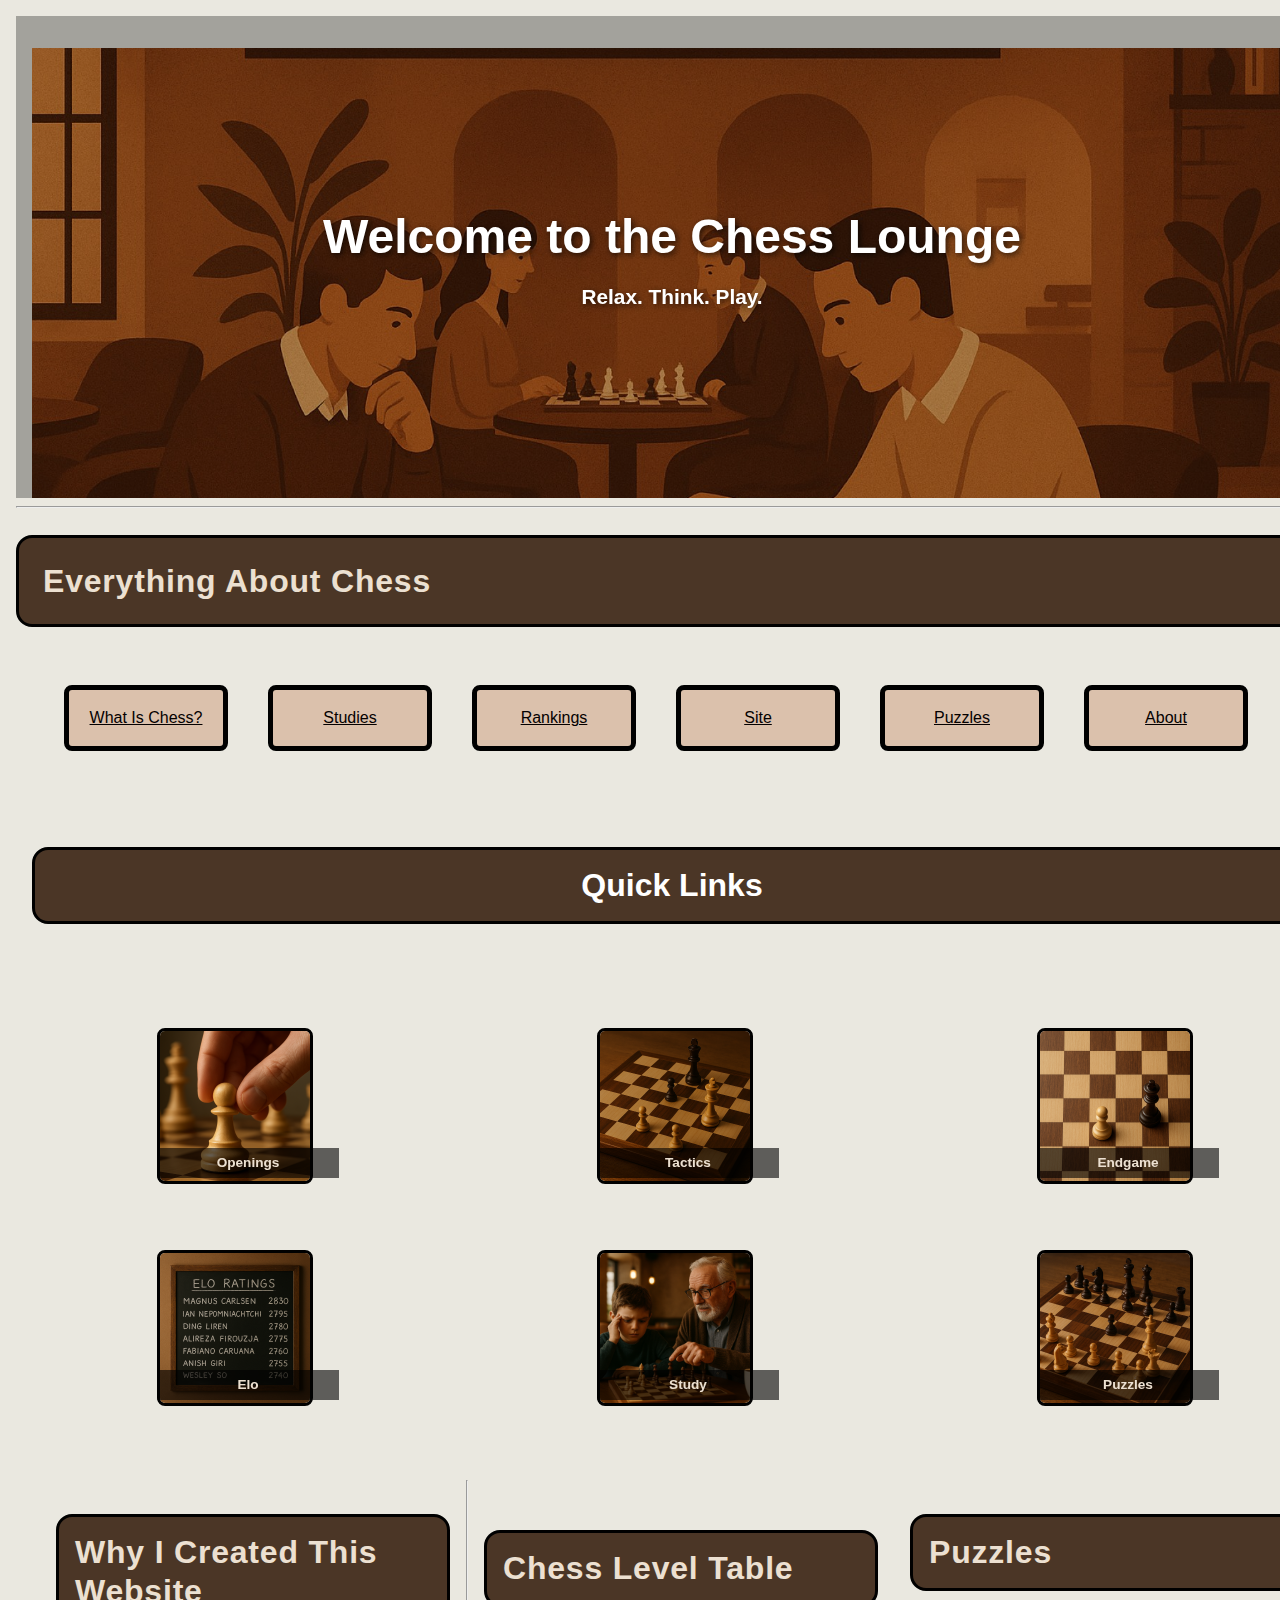
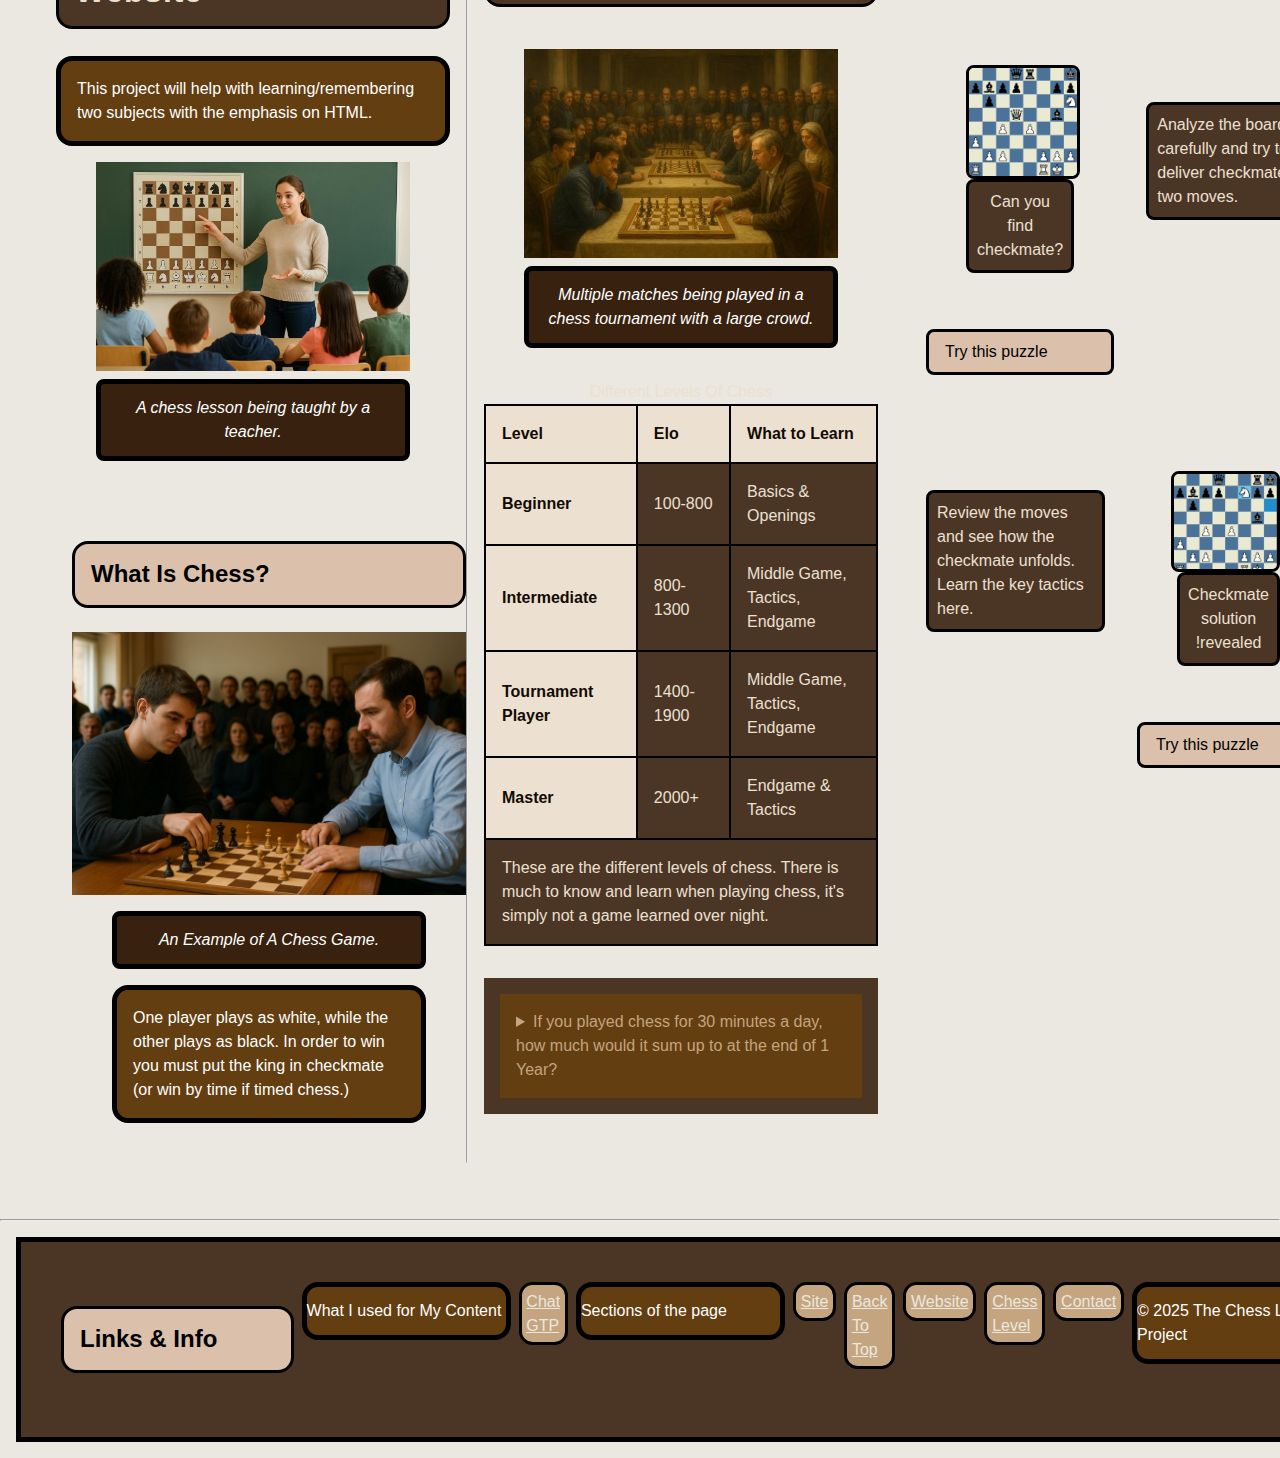
<file: final/index.html>
<!DOCTYPE html>
<html lang="en">
<head>
    <meta charset="UTF-8">
    <meta name="viewport" content="width=device-width, initial-scale=1.0">
    <meta name="description" content="The home page of the Chess Lounge.">
    <meta name="author" content="Sevein Nieves">
    <link rel="stylesheet" href="css/style.css">
    <title>The Chess Lounge</title>
    
</head>
<body>
    <header>
        <section class="hero">
            <img src="../final/img/hero_image.jpg" alt="Chess Lounge Hero Image" class="hero-image" loading="eager">
            <div class="hero-caption">
                <h1>Welcome to the Chess Lounge</h1>
                <p class="hero-subtitle">Relax. Think. Play.</p>
            </div>
        </section>
        
        
        
        <hr>
            <nav aria-label="Menu Navigation">
                <h2>Everything About Chess</h2> 
                    <ul>
                        <li><a href="what_is_chess.html">What Is Chess?</a></li>
                        <li><a href="studies.html">Studies</a></li>
                        <li><a href="rankings.html">Rankings</a></li>
                        <li><a href="site.html">Site</a></li>
                        <li><a href="puzzle.html">Puzzles</a></li>
                        <li><a href="about.html">About</a></li>
                    </ul>
                        <section id="info" class="image-buttons">
                            <h3>Quick Links</h3>
                            <a href="studies.html#study_sections" class="img-button">
                                <span class="img-text">Openings</span>
                                <img src="../final/img/single_pawn.png" alt="openings" width="150" height="150" loading="lazy">
                            </a>
                            <a href="studies.html#tactics" class="img-button">
                                <span class="img-text">Tactics</span>
                                <img src="../final/img/middle_game.png" alt="middle_game" width="150" height="150" loading="lazy">
                            </a>
                            <a href="studies.html#endgame" class="img-button">
                                <span class="img-text">Endgame</span>
                                <img src="../final/img/end_game.png" alt="end_game" width="150" height="150" loading="lazy">
                            </a> 
                            <a href="rankings.html" class="img-button">
                                <span class="img-text">Elo</span>
                                <img src="../final/img/elo_ratings.png" alt="elo_ratings" width="150" height="150" loading="lazy">
                            </a>
                            <a href="studies.html#learning_tips" class="img-button">
                                <span class="img-text">Study</span>
                                <img src="../final/img/learning_chess.png" alt="learning" width="150" height="150" loading="lazy">
                            </a>
                            <a href="studies.html/#" class="img-button">
                                <span class="img-text">Puzzles</span>
                                <img src="../final/img/chess_puzzle.png" alt="puzzles" width="150" height="150" loading="lazy">
                            </a>
                        </section>
                    
                    
            </nav>
    </header>
    <main>
        <article id="website_intro">
        <h2>Why I Created This Website</h2>
            <p>This project will help with learning/remembering two subjects with the emphasis on HTML.</p>
            <figure>
                <img src="../final/img/woman_teaching_chess.jpg" alt="Woman teaching class of chess." title="A Chess Lesson" width="800" height="550" loading="lazy">
                <figcaption><em>A chess lesson being taught by a teacher.</em></figcaption>
            </figure>
            <br>
            <section>
                <h3>What Is Chess?</h3>
                <img src="../final/img/twomen_playingchess.jpg" alt="Two Men in a Crowd Playing Intense Match" title="Intense Match" width="800" height="550" loading="lazy">
                <figure>
                    <figcaption><em>An Example of A Chess Game.</em></figcaption>
                    <p>
                        One player plays as white, while the other plays as black. In order to win you must put the king in checkmate (or win by time if timed chess.)
                    </p>
                </figure>
            </section>
        </article>
            <hr>
            <article id="chess_level">
                <h4>Chess Level Table</h4>
                <figure>
                    <img src="../final/img/chess_tournament.jpg" alt="Chess Tournament with Crowd" title="Chess Tournament" width="800" height="550" loading="lazy">
                    <figcaption><em>Multiple matches being played in a chess tournament with a large crowd.</em></figcaption>
                </figure>
            <table>
                <caption>Different Levels Of Chess</caption>
                <thead>
                    <tr>
                        <th>Level</th>
                        <th id="level" scope="col">Elo</th>
                        <th scope="col">What to Learn</th>
                    </tr>
                </thead>
                <tbody>
                    <tr>
                        <th scope="row">Beginner</th>
                        <td>100-800</td>
                        <td>Basics & Openings</td>
                    </tr>
                    <tr>
                        <th scope="row">Intermediate</th>
                        <td>800-1300</td>
                        <td>Middle Game, Tactics, Endgame</td>
                    </tr>
                    <tr>
                        <th scope="row">Tournament Player</th>
                        <td>1400-1900</td>
                        <td>Middle Game, Tactics, Endgame</td>
                    </tr>
                    <tr>
                        <th scope="row">Master</th>
                        <td>2000+</td>
                        <td>Endgame & Tactics</td>
                    </tr>
                </tbody>
                <tfoot>
                    <tr>
                        <td colspan="3">These are the different levels of chess. There is much to know and learn when playing chess, it's simply not a game learned over night.</td>
                    </tr>
                </tfoot>
            </table>
            <details>
                <summary>
                    If you played chess for 30 minutes a day, how much would it sum up to at the end of 1 Year?
                </summary>
                <p>It would sum up to <time datetime="PT10950M">10,950</time> minutes or <time datetime="PT182H">182</time> hours</p>
            </details>
        </article>
        <section id="puzzles">
            <h2>Puzzles</h2>
        
            <!-- Puzzle 1 -->
            <section class="puzzle">
                <figure>
                    <img src="../final/img/puzzle_one.png" alt="Chess puzzle: find checkmate in 2 moves">
                    <figcaption>Can you find checkmate?</figcaption>
                </figure>
                <p>Analyze the board carefully and try to deliver checkmate in two moves.</p>
                <a href="puzzle.html">Try this puzzle</a>
            </section>
        
            <!-- Puzzle 2 -->
            <section class="puzzle">
                <figure>
                    <img src="../final/img/puzzle_one_answer.png" alt="Chess puzzle solution: checkmate in 2 moves">
                    <figcaption>Checkmate solution revealed!</figcaption>
                </figure>
                <p>Review the moves and see how the checkmate unfolds. Learn the key tactics here.</p>
                <a href="puzzle.html">Try this puzzle</a>
            </section>
        </section>
          
    </main>
    <hr>
    <footer>
        <h3>Links & Info</h3>
        <p>What I used for My Content</p> 
        <a href="https://chatgpt.com" target="_blank">Chat GTP</a>
        <p>Sections of the page</p>
        <a href="site.html">Site</a>
        <a href="#">Back To Top</a>
        <a href="#website_intro">Website</a>
        <a href="#chess_level">Chess Level</a>
        <a href="contact.html">Contact</a>
        <p>© 2025 The Chess Lounge Project</p>
    </footer>
    
</body>
</html>
</file>
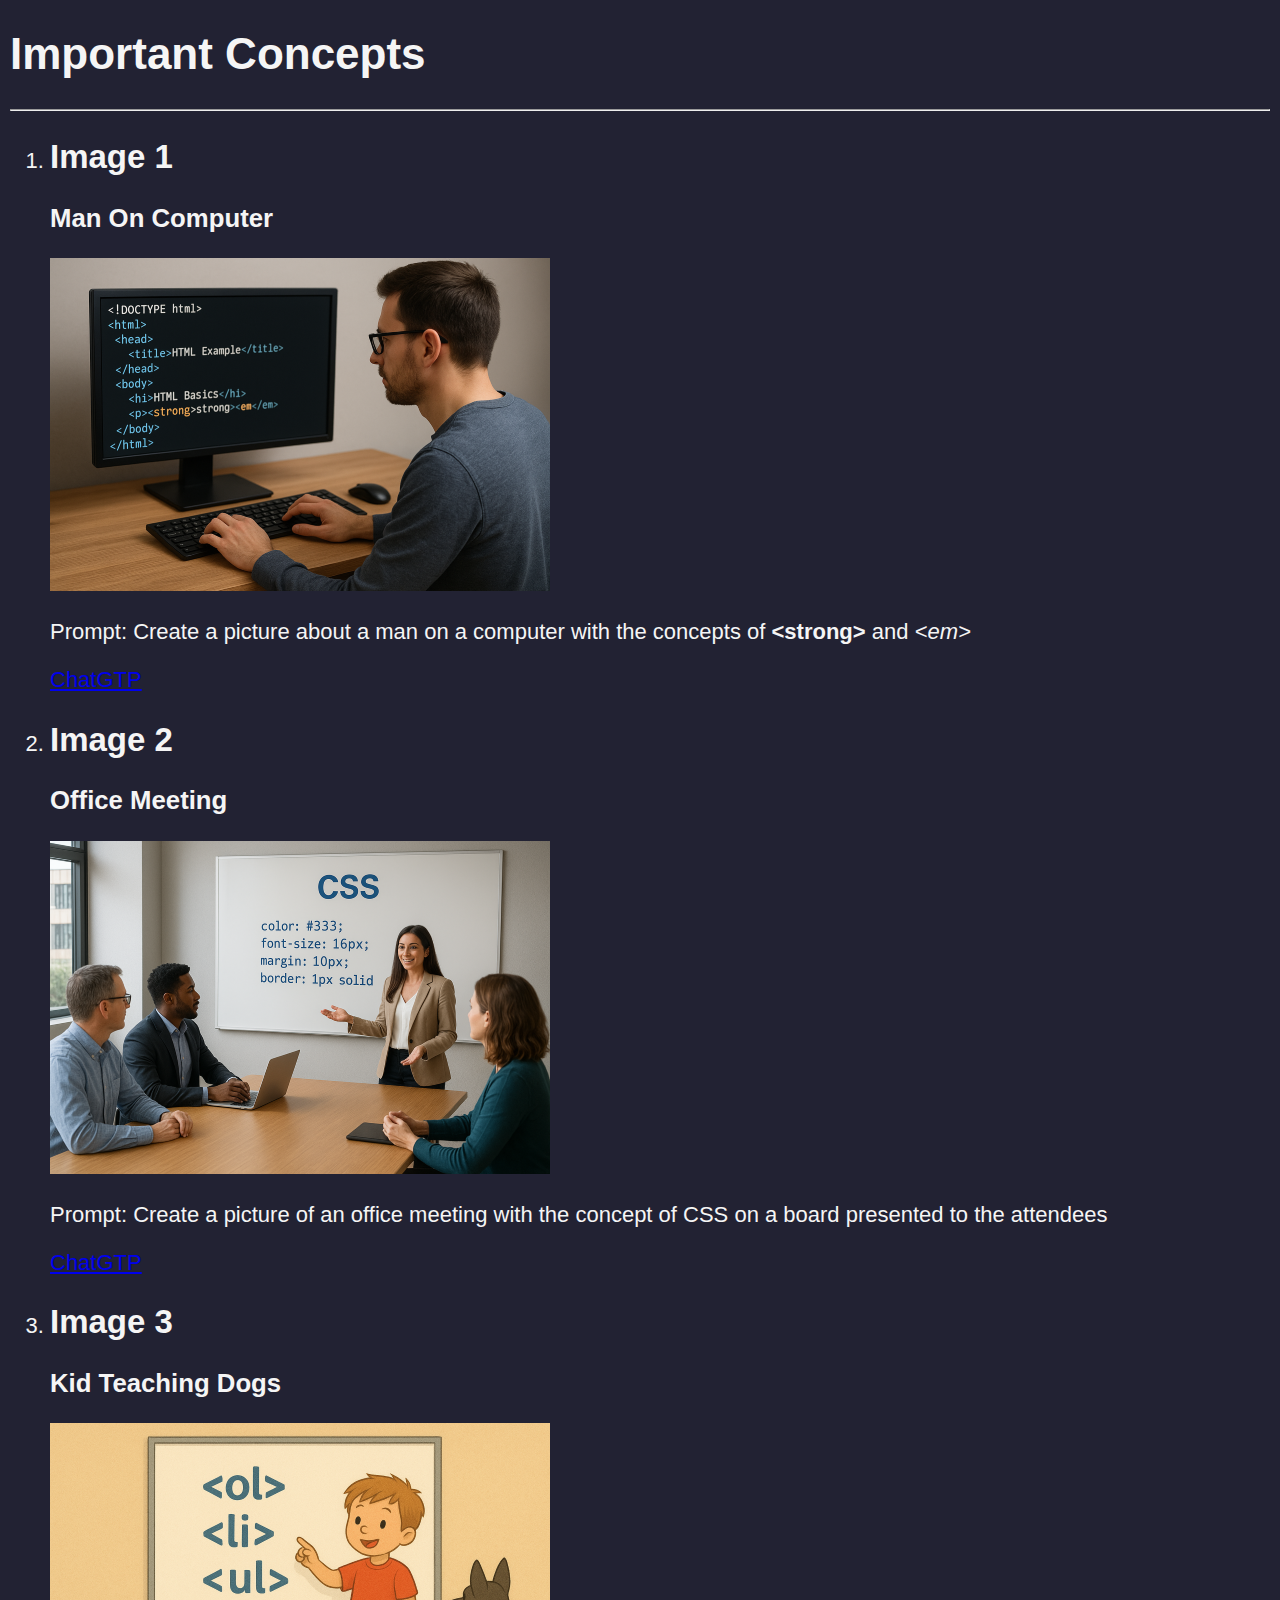
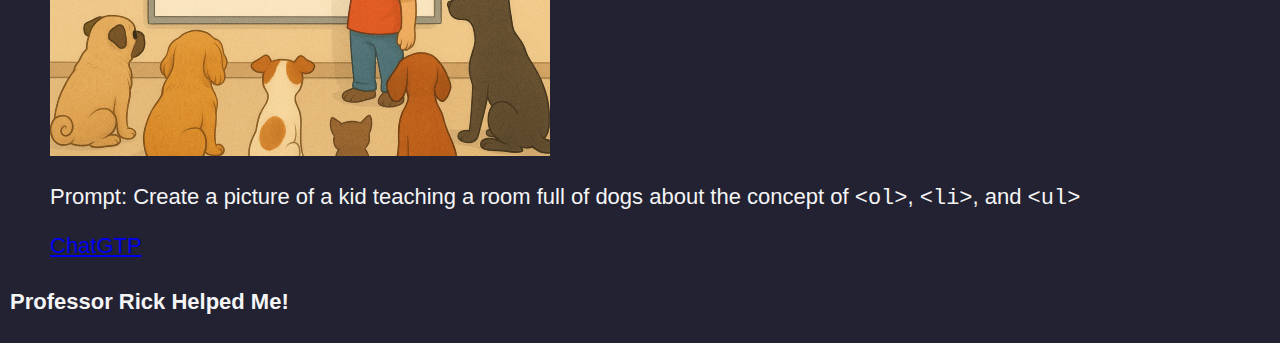
<file: w3/index.html>
<!DOCTYPE html>
<html lang="en">
<head>
    <meta charset="UTF-8">
    <meta name="viewport" content="width=device-width, initial-scale=1.0">
    <link rel="stylesheet" href="style.css" type="text/css"> 
    <title>w3 Attendance</title>
</head>
<body>
    <h1>Important Concepts</h1>
    <hr>
<ol>
  <li>
    <h2>Image 1</h2>
    <h3>Man On Computer</h3>
    <img src="../img/man_on_computer.png" alt="man on computer working on HTML">
    <p>Prompt: Create a picture about a man on a computer with the concepts of <strong>&lt;strong&gt;</strong> and <em>&lt;em&gt;</em></p>
    <a href="https://chatgpt.com/" target="_blank">ChatGTP</a>
  </li>

  <li>
    <h2>Image 2</h2>
    <h3>Office Meeting</h3>
    <img src="../img/office_meeting.png" alt="office meeting discussing CSS">
    <p>Prompt: Create a picture of an office meeting with the concept of CSS on a board presented to the attendees</p>
    <a href="https://chatgpt.com/" target="_blank">ChatGTP</a>

  </li>

  <li>
    <h2>Image 3</h2>
    <h3>Kid Teaching Dogs</h3>
    <img src="../img/kid_teaching_dogs.png" alt="kid teaching dogs about ordered and unordered lists">
    <p>Prompt: Create a picture of a kid teaching a room full of dogs about the concept of <code>&lt;ol&gt;</code>, <code>&lt;li&gt;</code>, and <code>&lt;ul&gt;</code></p>
    <a href="https://chatgpt.com/" target="_blank">ChatGTP</a>
  </li>
</ol>
<h4>Professor Rick Helped Me!</h4>

</body>
</html>
</file>
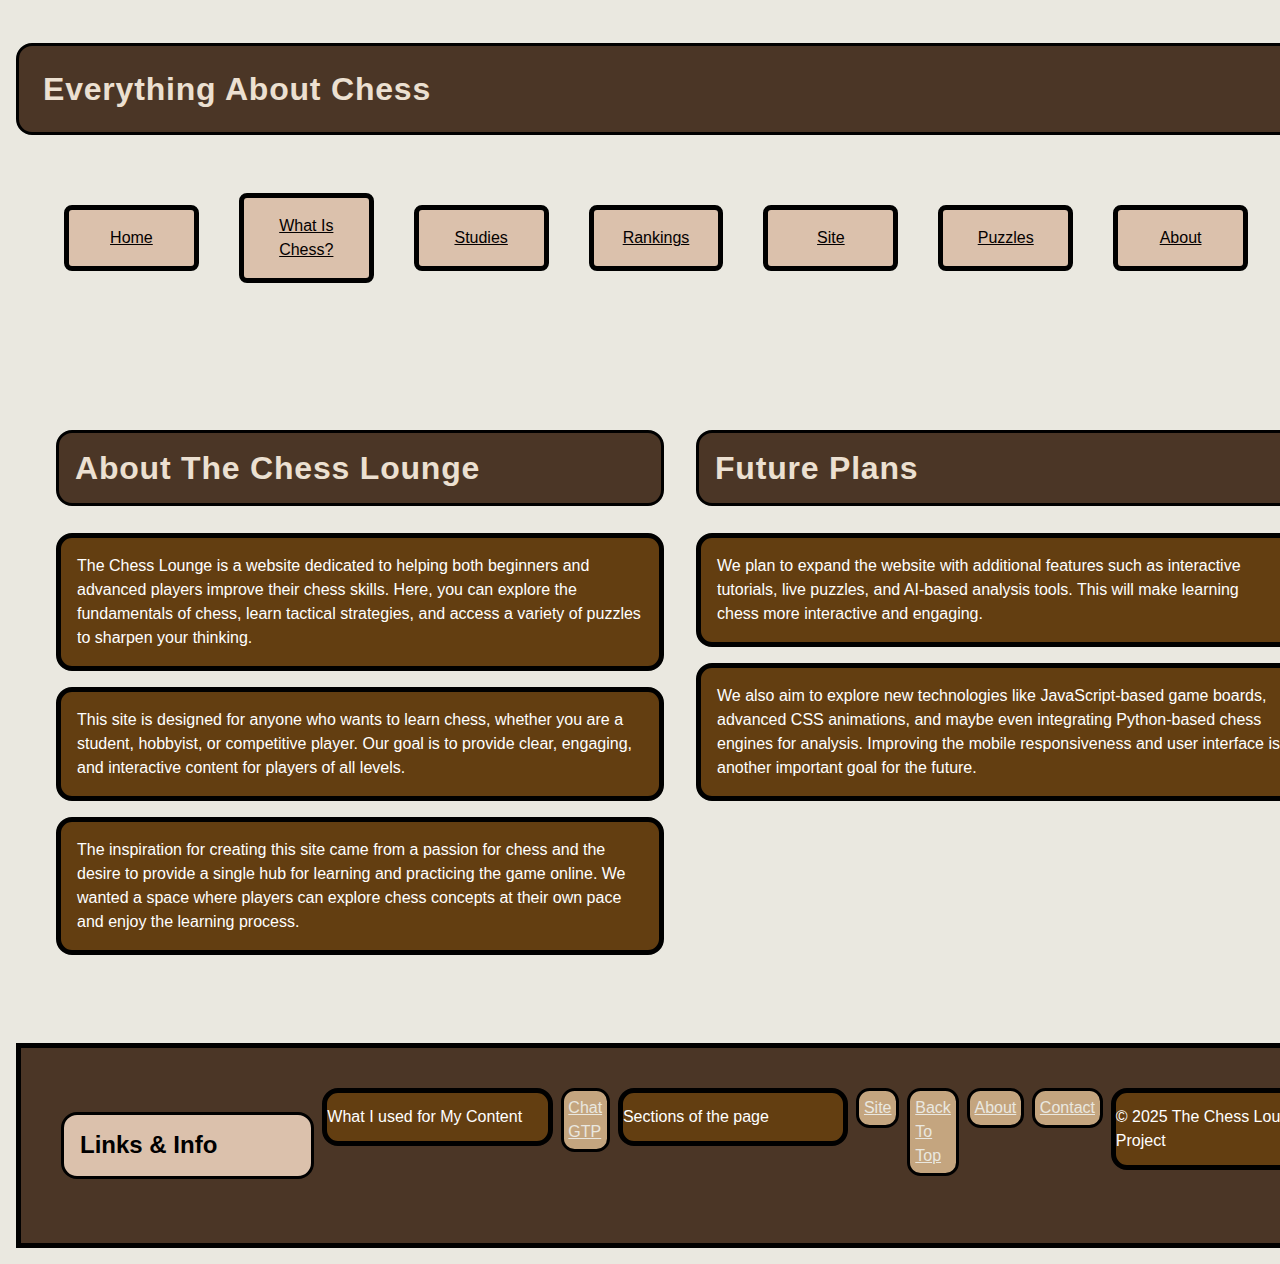
<file: final/about.html>
<!DOCTYPE html>
<html lang="en">
<head>
    <meta charset="UTF-8">
    <meta name="viewport" content="width=device-width, initial-scale=1.0">
    <meta name="description" content="About The Chess Lounge website">
    <meta name="author" content="Sevein Nieves">
    <link rel="stylesheet" href="css/style.css">
    <title>About - The Chess Lounge</title>
</head>
<body>
    <header>
        <nav aria-label="Main Navigation">
            <h2>Everything About Chess</h2>
            <ul>
                <li><a href="index.html">Home</a></li>
                <li><a href="what_is_chess.html">What Is Chess?</a></li>
                <li><a href="studies.html">Studies</a></li>
                <li><a href="rankings.html">Rankings</a></li>
                <li><a href="site.html">Site</a></li>
                <li><a href="puzzle.html">Puzzles</a></li>
                <li><a href="about.html">About</a></li> <!-- New About Link -->
            </ul>
        </nav>
    </header>

    <main>
        <article id="about_intro">
            <h2>About The Chess Lounge</h2>
            <p>The Chess Lounge is a website dedicated to helping both beginners and advanced players improve their chess skills. Here, you can explore the fundamentals of chess, learn tactical strategies, and access a variety of puzzles to sharpen your thinking.</p>
            <p>This site is designed for anyone who wants to learn chess, whether you are a student, hobbyist, or competitive player. Our goal is to provide clear, engaging, and interactive content for players of all levels.</p>
            <p>The inspiration for creating this site came from a passion for chess and the desire to provide a single hub for learning and practicing the game online. We wanted a space where players can explore chess concepts at their own pace and enjoy the learning process.</p>
        </article>

        <article id="future_plans">
            <h2>Future Plans</h2>
            <p>We plan to expand the website with additional features such as interactive tutorials, live puzzles, and AI-based analysis tools. This will make learning chess more interactive and engaging.</p>
            <p>We also aim to explore new technologies like JavaScript-based game boards, advanced CSS animations, and maybe even integrating Python-based chess engines for analysis. Improving the mobile responsiveness and user interface is another important goal for the future.</p>
        </article>
    </main>

    <footer>
        <h3>Links & Info</h3>
        <p>What I used for My Content</p> 
        <a href="https://chatgpt.com" target="_blank">Chat GTP</a>
        <p>Sections of the page</p>
        <a href="site.html">Site</a>
        <a href="#">Back To Top</a>
        <a href="#about_intro">About</a>
        <a href="contact.html">Contact</a>
        <p>© 2025 The Chess Lounge Project</p>
    </footer>
</body>
</html>
</file>
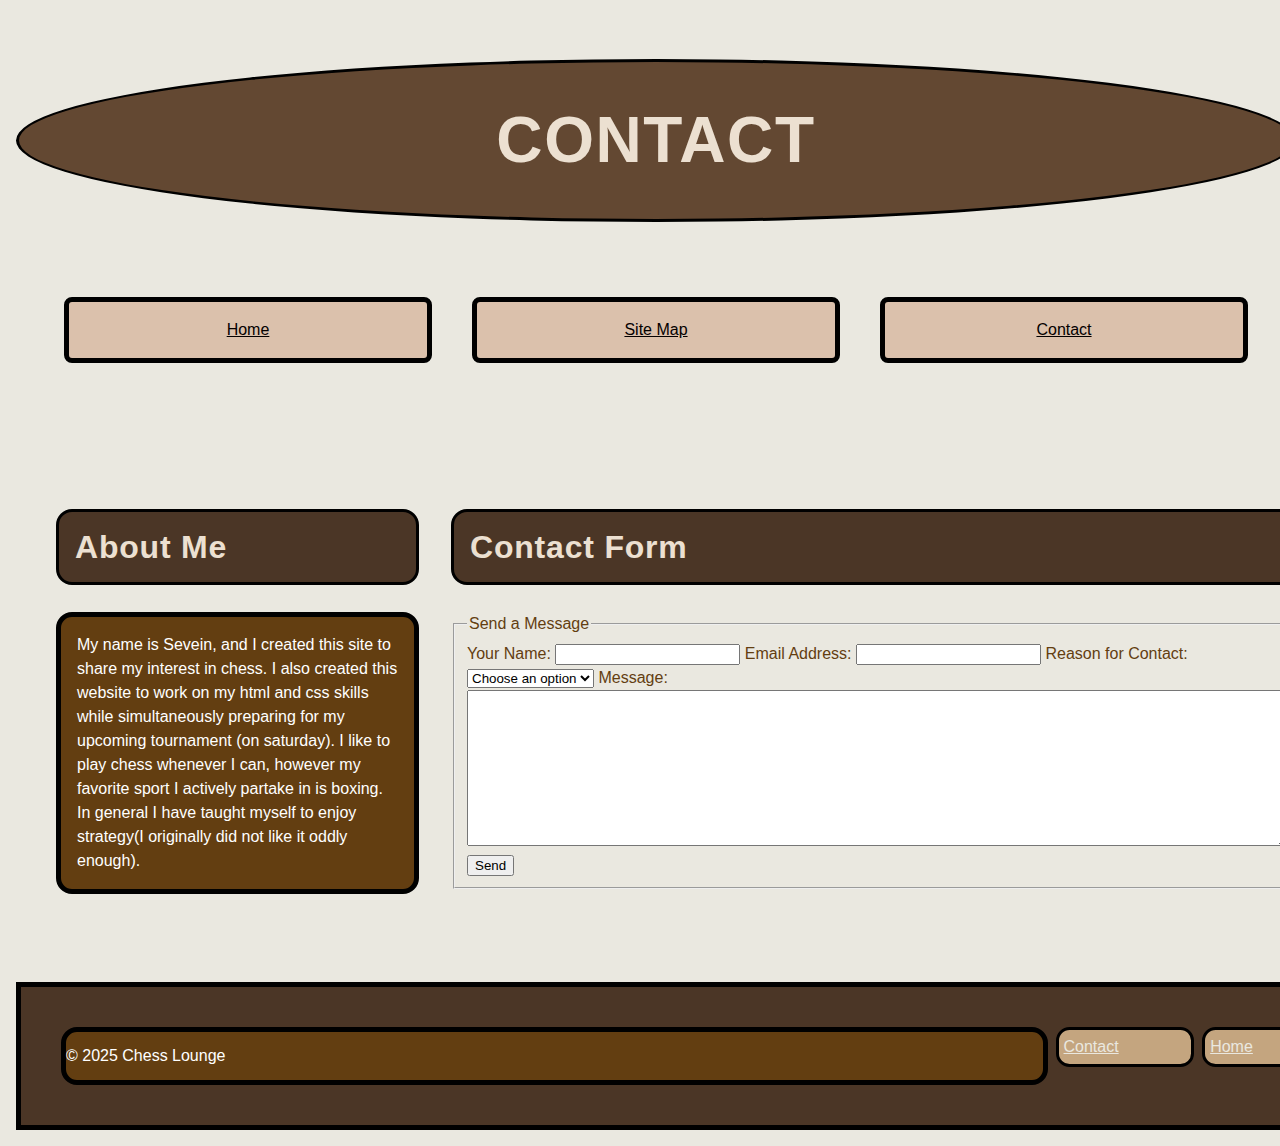
<file: final/contact.html>
<!DOCTYPE html>
<html lang="en">
<head>
    <meta charset="UTF-8">
    <meta name="viewport" content="width=device-width, initial-scale=1.0">
    <title>Contact – Chess Lounge</title>
    <link rel="stylesheet" href="css/style.css">
</head>
<body>

<header>
    <nav aria-label="Menu Navigation">
        <h1>Contact</h1>
            <ul>
                <li><a href="index.html">Home</a></li>
                <li><a href="site.html">Site Map</a></li>
                <li><a href="contact.html">Contact</a></li>
            </ul>
        </nav>
</header>

<main>

    <section>
        <h2>About Me</h2>
        <p>
            My name is Sevein, and I created this site to share my interest in chess. 
            I also created this website to work on my html and css skills while simultaneously preparing for my upcoming tournament (on saturday).
            I like to play chess whenever I can, however my favorite sport I actively partake in is boxing. In general I have taught myself to enjoy strategy(I originally did not like it oddly enough).
        </p>
    </section>

    <section>
        <h2>Contact Form</h2>

        <form action="#" method="post">
            <fieldset>
                <legend>Send a Message</legend>

                <label for="name">Your Name:</label>
                <input type="text" id="name" name="name" required>

                <label for="email">Email Address:</label>
                <input type="email" id="email" name="email" required>

                <label for="reason">Reason for Contact:</label>
                <select id="reason" name="reason" required>
                    <option value="">Choose an option</option>
                    <option value="feedback">Site Feedback</option>
                    <option value="question">Ask a Question</option>
                    <option value="other">Other</option>
                </select>

                <label for="message">Message:</label>
                <textarea id="message" name="message" rows="10" cols="100" required></textarea>

                <button type="submit">Send</button>
            </fieldset>
        </form>

    </section>

</main>

<footer>
    <p>&copy; 2025 Chess Lounge</p>
    <a href="contact.html">Contact</a>
    <a href="index.html">Home</a>
</footer>

</body>
</html>
</file>
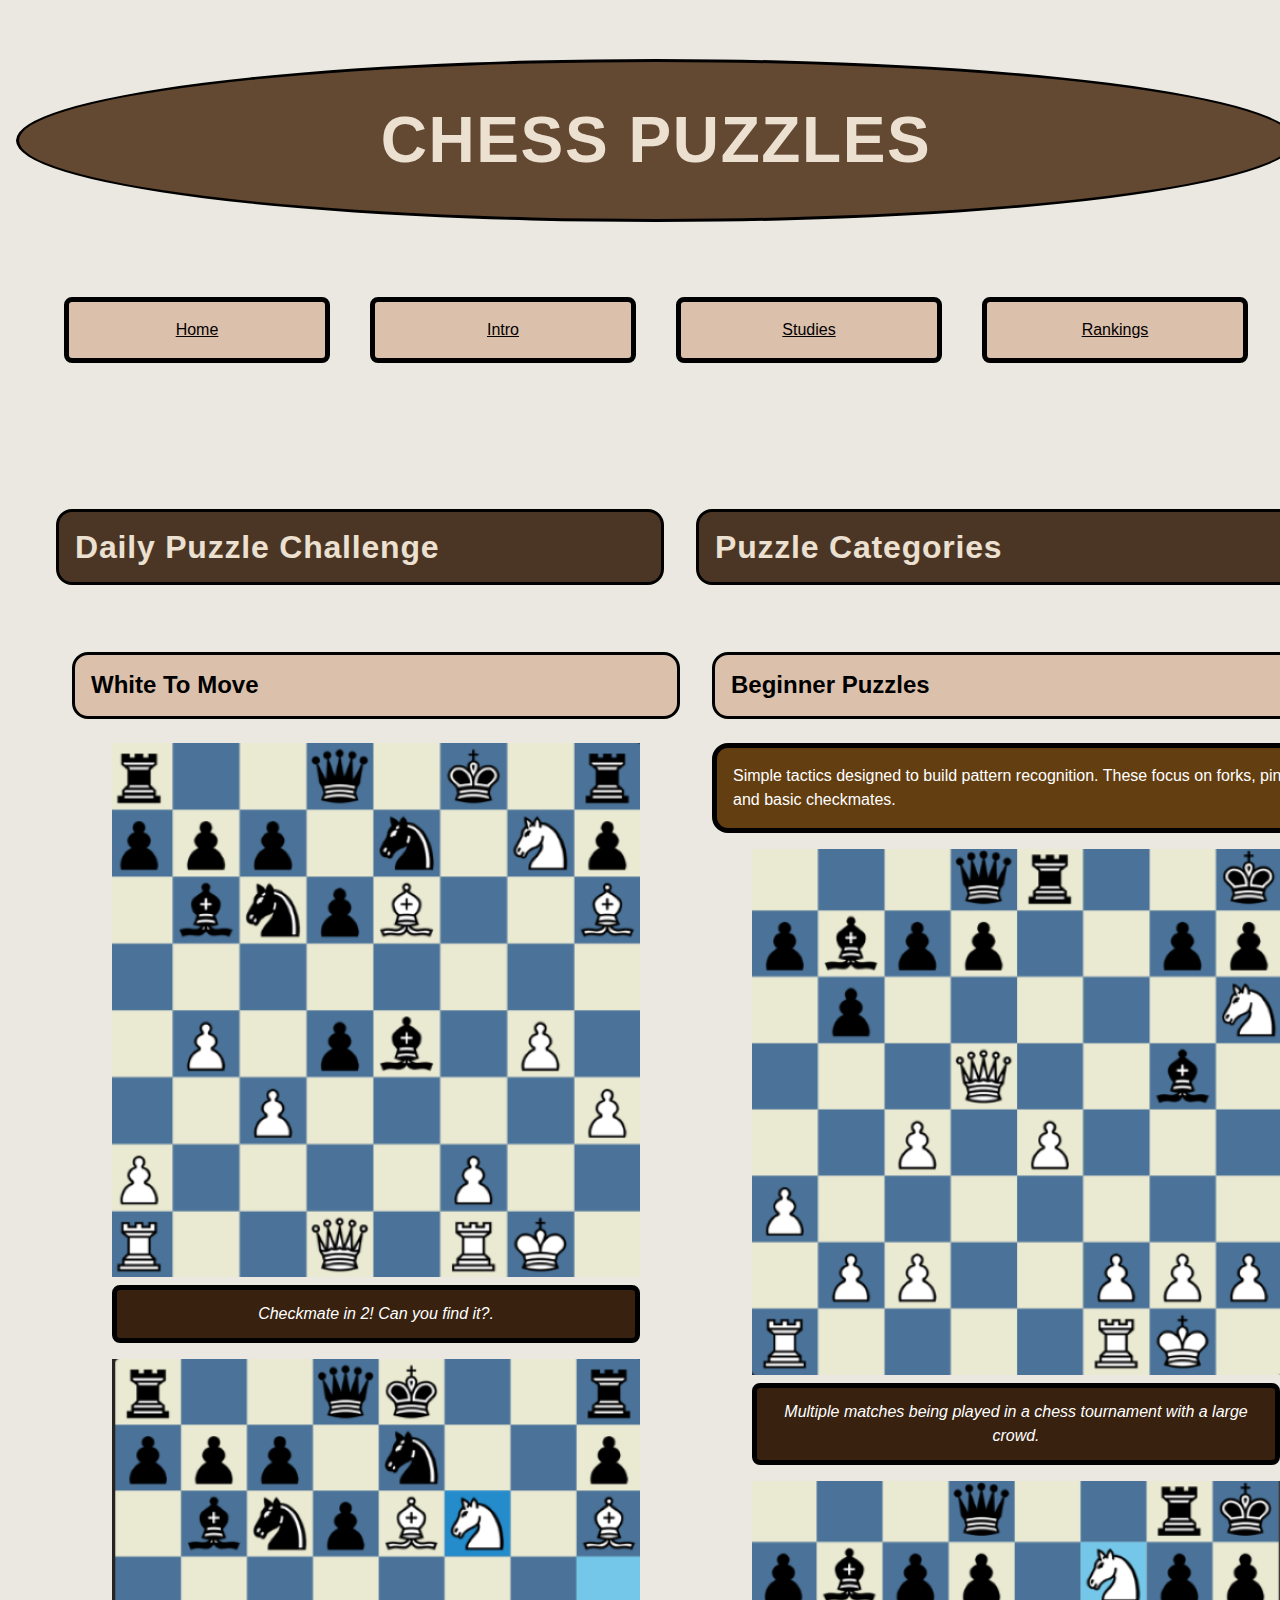
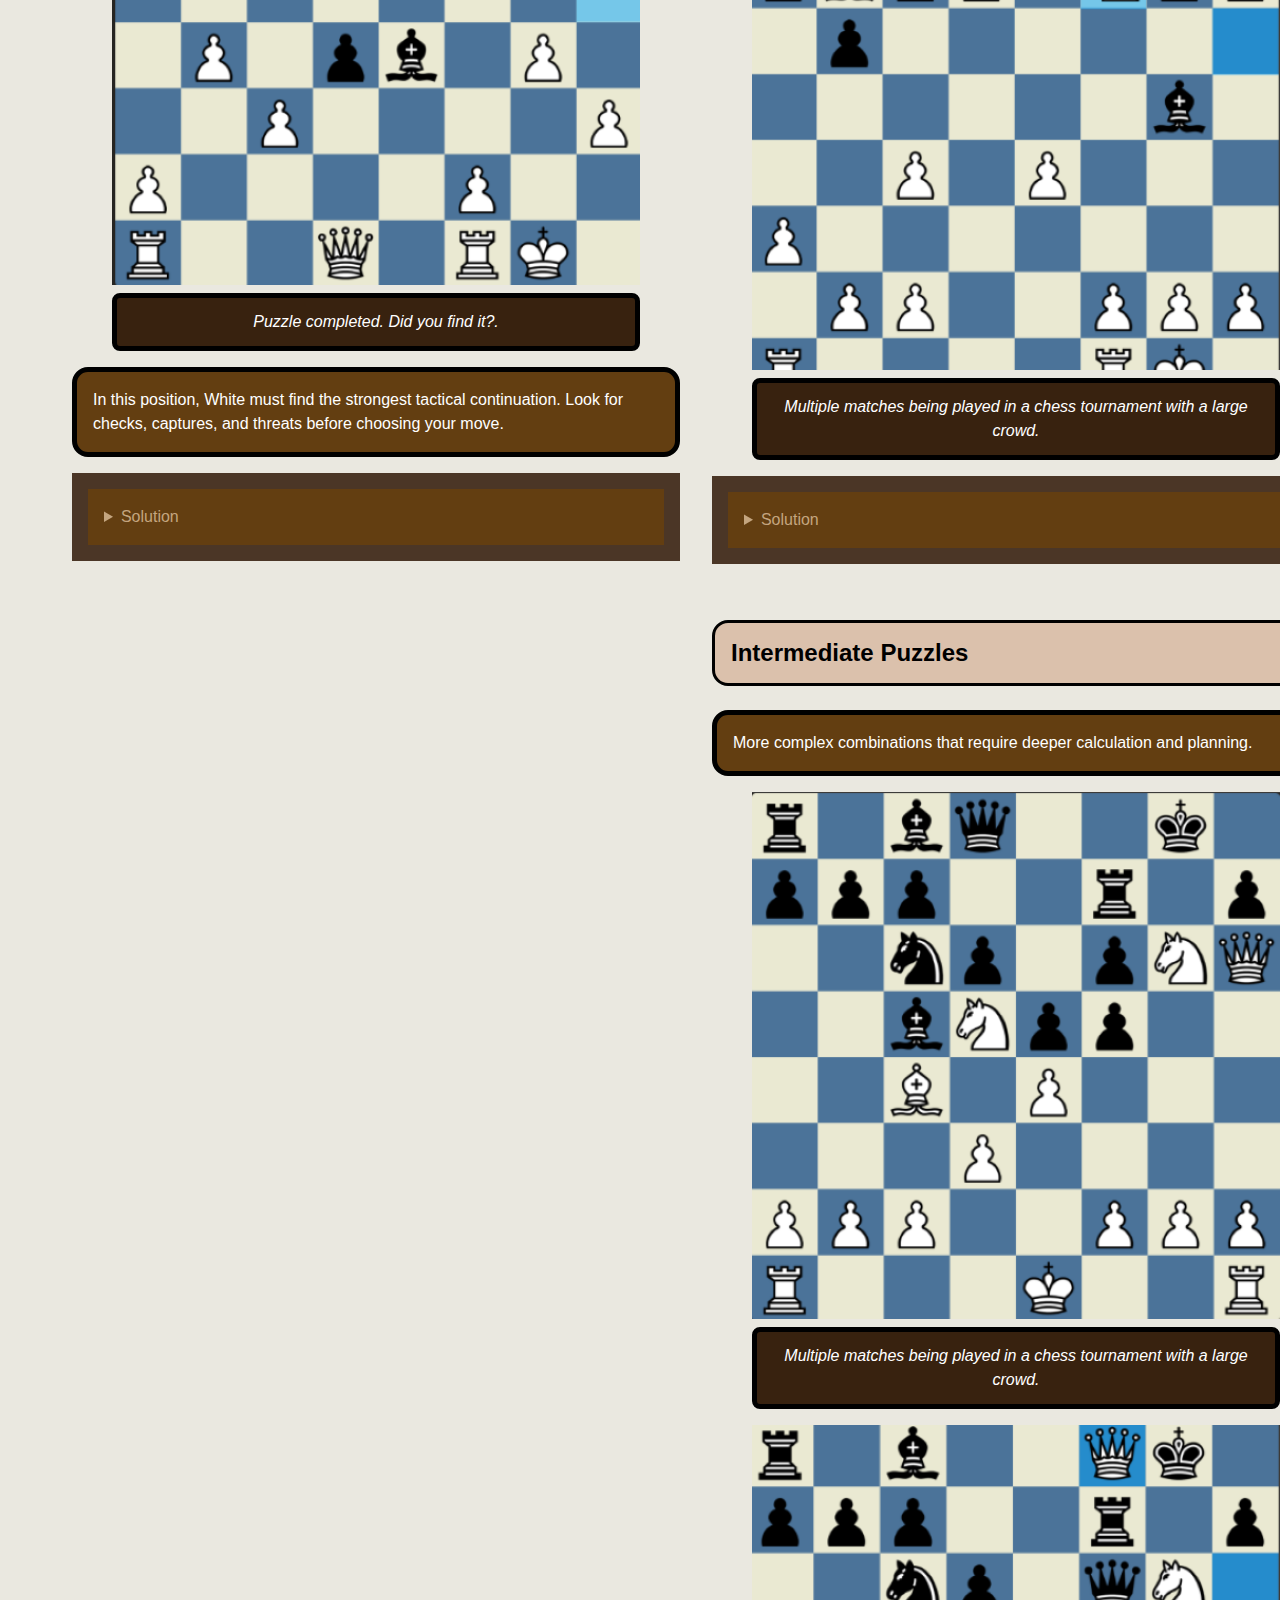
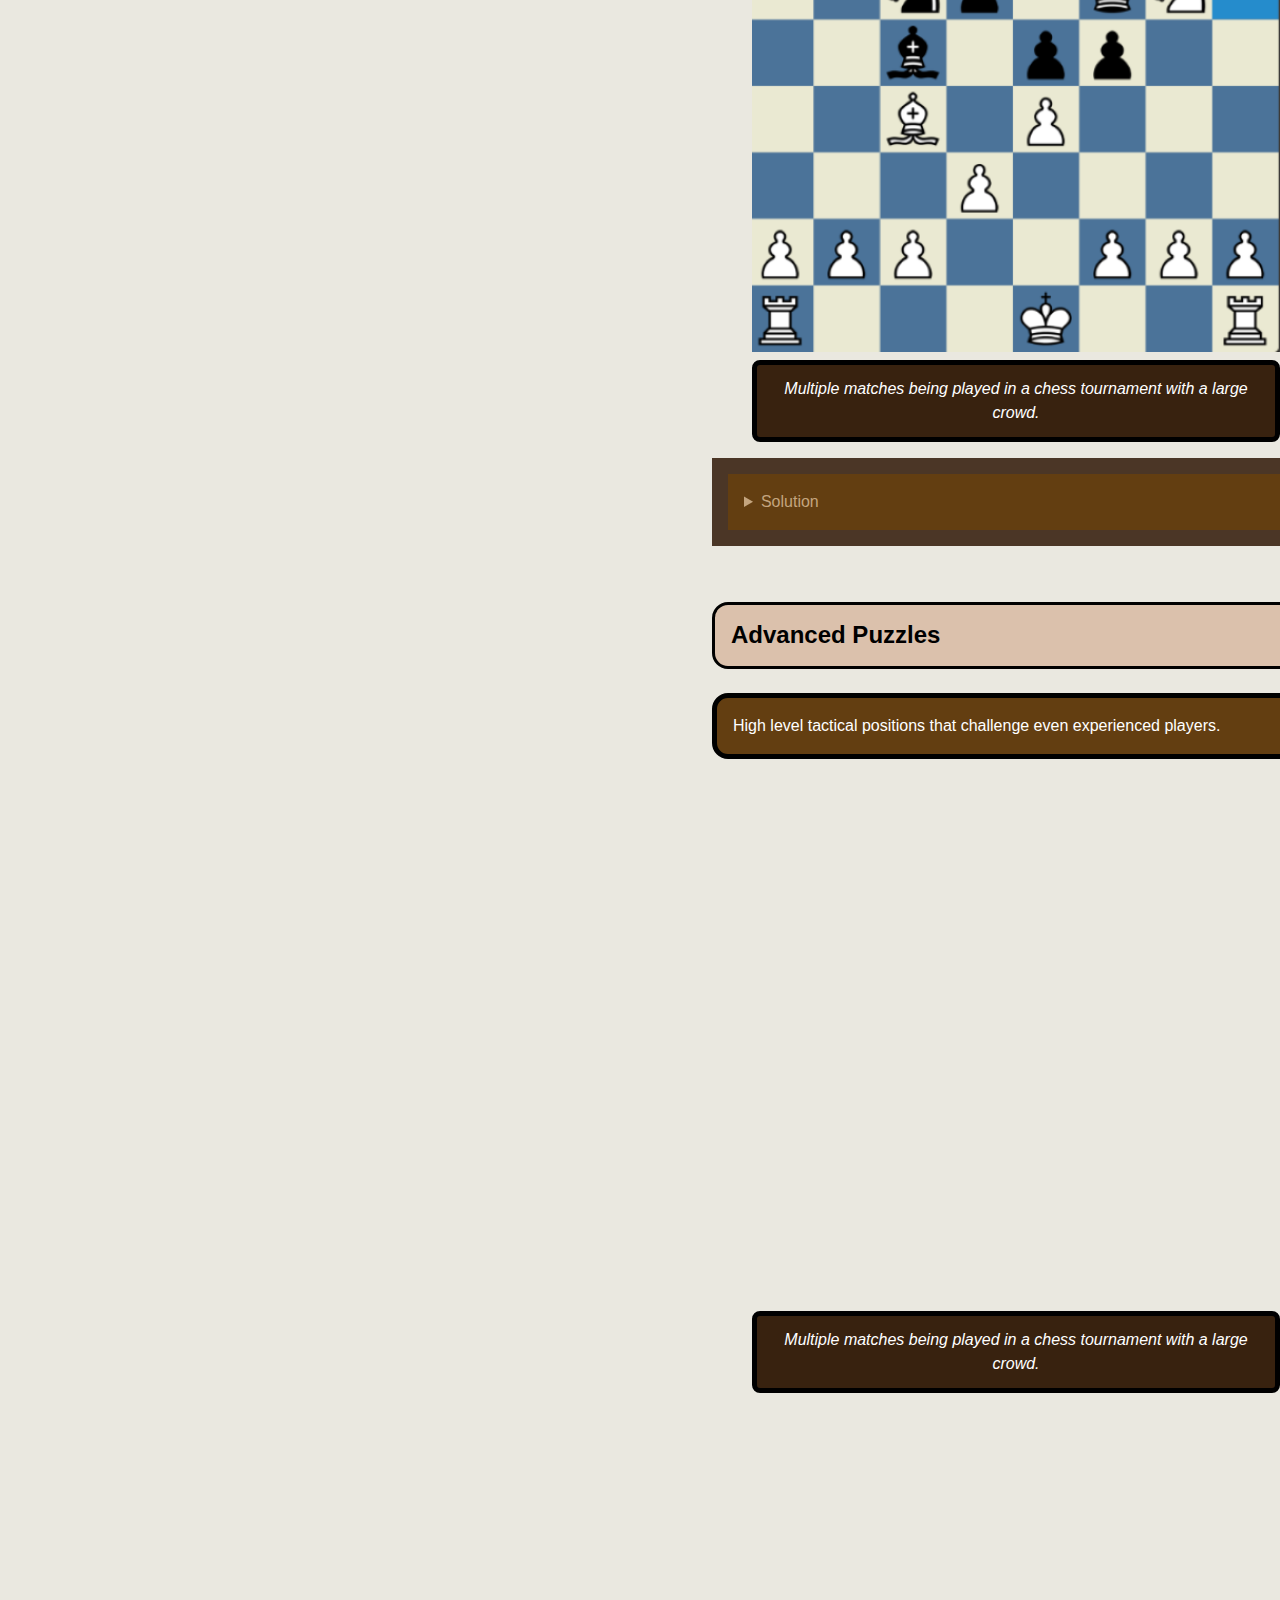
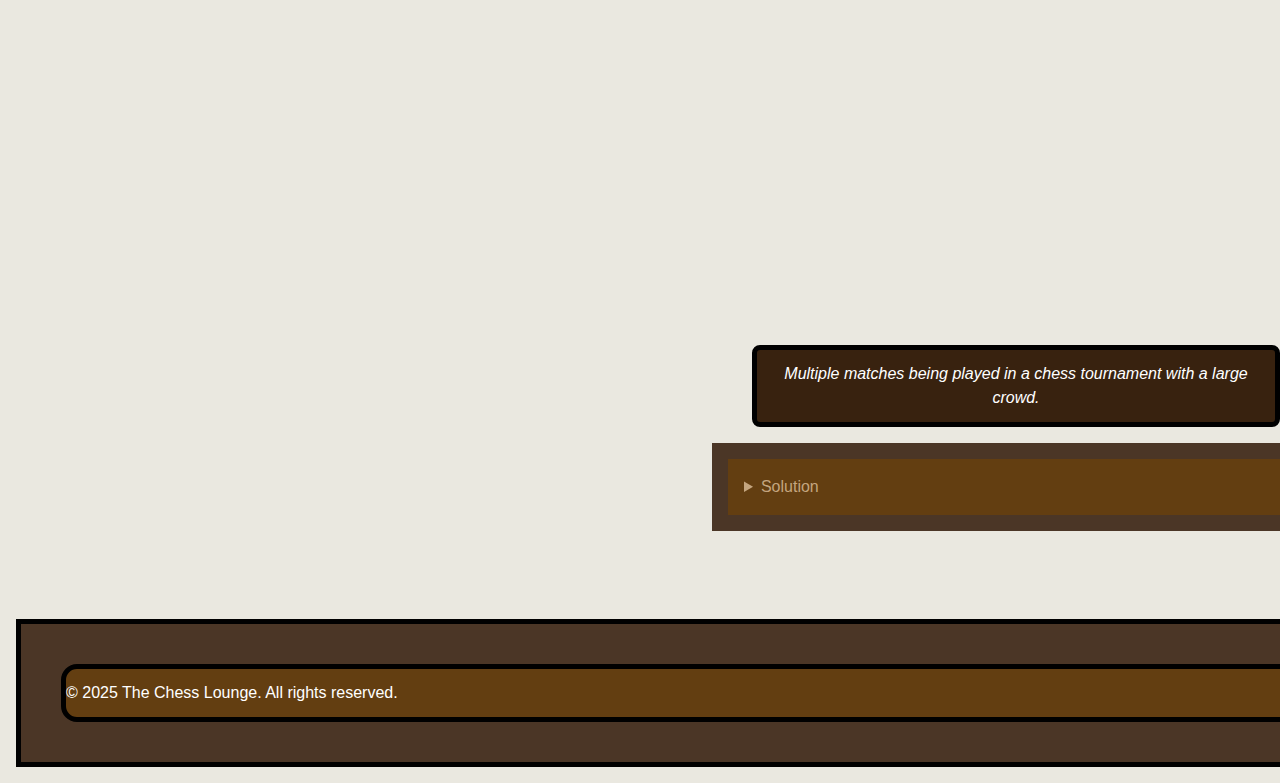
<file: final/puzzle.html>
<!DOCTYPE html>
<html lang="en">
<head>
  <meta charset="UTF-8">
  <title>Chess Puzzles | The Chess Lounge</title>
  <meta name="description" content="Practice your tactical skills with interactive chess puzzles designed for all skill levels.">
  <meta name="viewport" content="width=device-width, initial-scale=1.0">
  <link rel="stylesheet" href="css/style.css">
</head>

<body>

<header>
  <h1>Chess Puzzles</h1>

  <nav>
    <ul>
      <li><a href="index.html">Home</a></li>
      <li><a href="intro.html">Intro</a></li>
      <li><a href="studies.html">Studies</a></li>
      <li><a href="rankings.html">Rankings</a></li>
    </ul>
  </nav>
</header>

<main>

  <section>
    <h2>Daily Puzzle Challenge</h2>

    <article>
      <h3>White to Move</h3>

      <figure>
        <img src="../final/img/puzzle_four.png" alt="Chess Board with pieces in position for checkmate in 2!" width="300" height="300" loading="lazy">
        <figcaption><em>Checkmate in 2! Can you find it?.</em></figcaption>
    </figure>
    <figure>
        <img src="../final/img/puzzle_four_answer.png" alt="Chess Board with pieces in position for checkmate in 2!" width="300" height="300" loading="lazy">
        <figcaption><em>Puzzle completed. Did you find it?.</em></figcaption>
    </figure>
      <p>
        In this position, White must find the strongest tactical continuation.
        Look for checks, captures, and threats before choosing your move.
      </p>
      <details>
        <summary>
            Solution
        </summary>
        <p> 1. h5+ | e8</p>
        <p> 2. f6#</p>
    </details>
    </article>
  </section>

  <section>
    <h2>Puzzle Categories</h2>

    <article>
      <h3>Beginner Puzzles</h3>
      <p>
        Simple tactics designed to build pattern recognition.
        These focus on forks, pins, and basic checkmates.
      </p>
      <figure>
        <img src="../final/img/puzzle_one.png" alt="Chess Board with pieces in position for checkmate in 2!" width="300" height="300" loading="lazy">
        <figcaption><em>Multiple matches being played in a chess tournament with a large crowd.</em></figcaption>
    </figure>
    <figure>
        <img src="../final/img/puzzle_one_answer.png" alt="Chess Board with pieces in position for checkmate in 2!" width="300" height="300" loading="lazy">
        <figcaption><em>Multiple matches being played in a chess tournament with a large crowd.</em></figcaption>
    </figure>
    <details>
      <summary>
          Solution
      </summary>
      <p> 1. y8 | xgh</p>
      <p> 2. f7#</p>
  </details>
    </article>

    <article>
      <h3>Intermediate Puzzles</h3>
      <p>
        More complex combinations that require deeper calculation and planning.
      </p>
      <figure>
        <img src="../final/img/puzzle_two.png" alt="Chess Board with pieces in position for checkmate in 2!" width="300" height="300" loading="lazy">
        <figcaption><em>Multiple matches being played in a chess tournament with a large crowd.</em></figcaption>
    </figure>
    <figure>
        <img src="../final/img/puzzle_two_answer.png" alt="Chess Board with pieces in position for checkmate in 2!" width="300" height="300" loading="lazy">
        <figcaption><em>Multiple matches being played in a chess tournament with a large crowd.</em></figcaption>
    </figure>
    <details>
      <summary>
          Solution
      </summary>
      <p> 1. xf6+ | xf6</p>
      <p> 2. f8#</p>
  </details>
    </article>

    <article>
      <h3>Advanced Puzzles</h3>
      <p>
        High level tactical positions that challenge even experienced players.
      </p>
      <figure>
        <img src="../final/img/puzzle_three.png" alt="Chess Board with pieces in position for checkmate in 2!" width="300" height="300" loading="lazy">
        <figcaption><em>Multiple matches being played in a chess tournament with a large crowd.</em></figcaption>
    </figure>
    <figure>
        <img src="../final/img/puzzle_three_answer.png" alt="Chess Board with pieces in position for checkmate in 2!" width="300" height="300" loading="lazy">
        <figcaption><em>Multiple matches being played in a chess tournament with a large crowd.</em></figcaption>
    </figure>
    <details>
      <summary>
          Solution
      </summary>
      <p> 1. xf6+ | gxf6</p>
      <p> 2. xf6#</p>
  </details>
    </article>

  </section>

</main>

<footer>
  <p>© 2025 The Chess Lounge. All rights reserved.</p>
</footer>

</body>
</html>
</file>
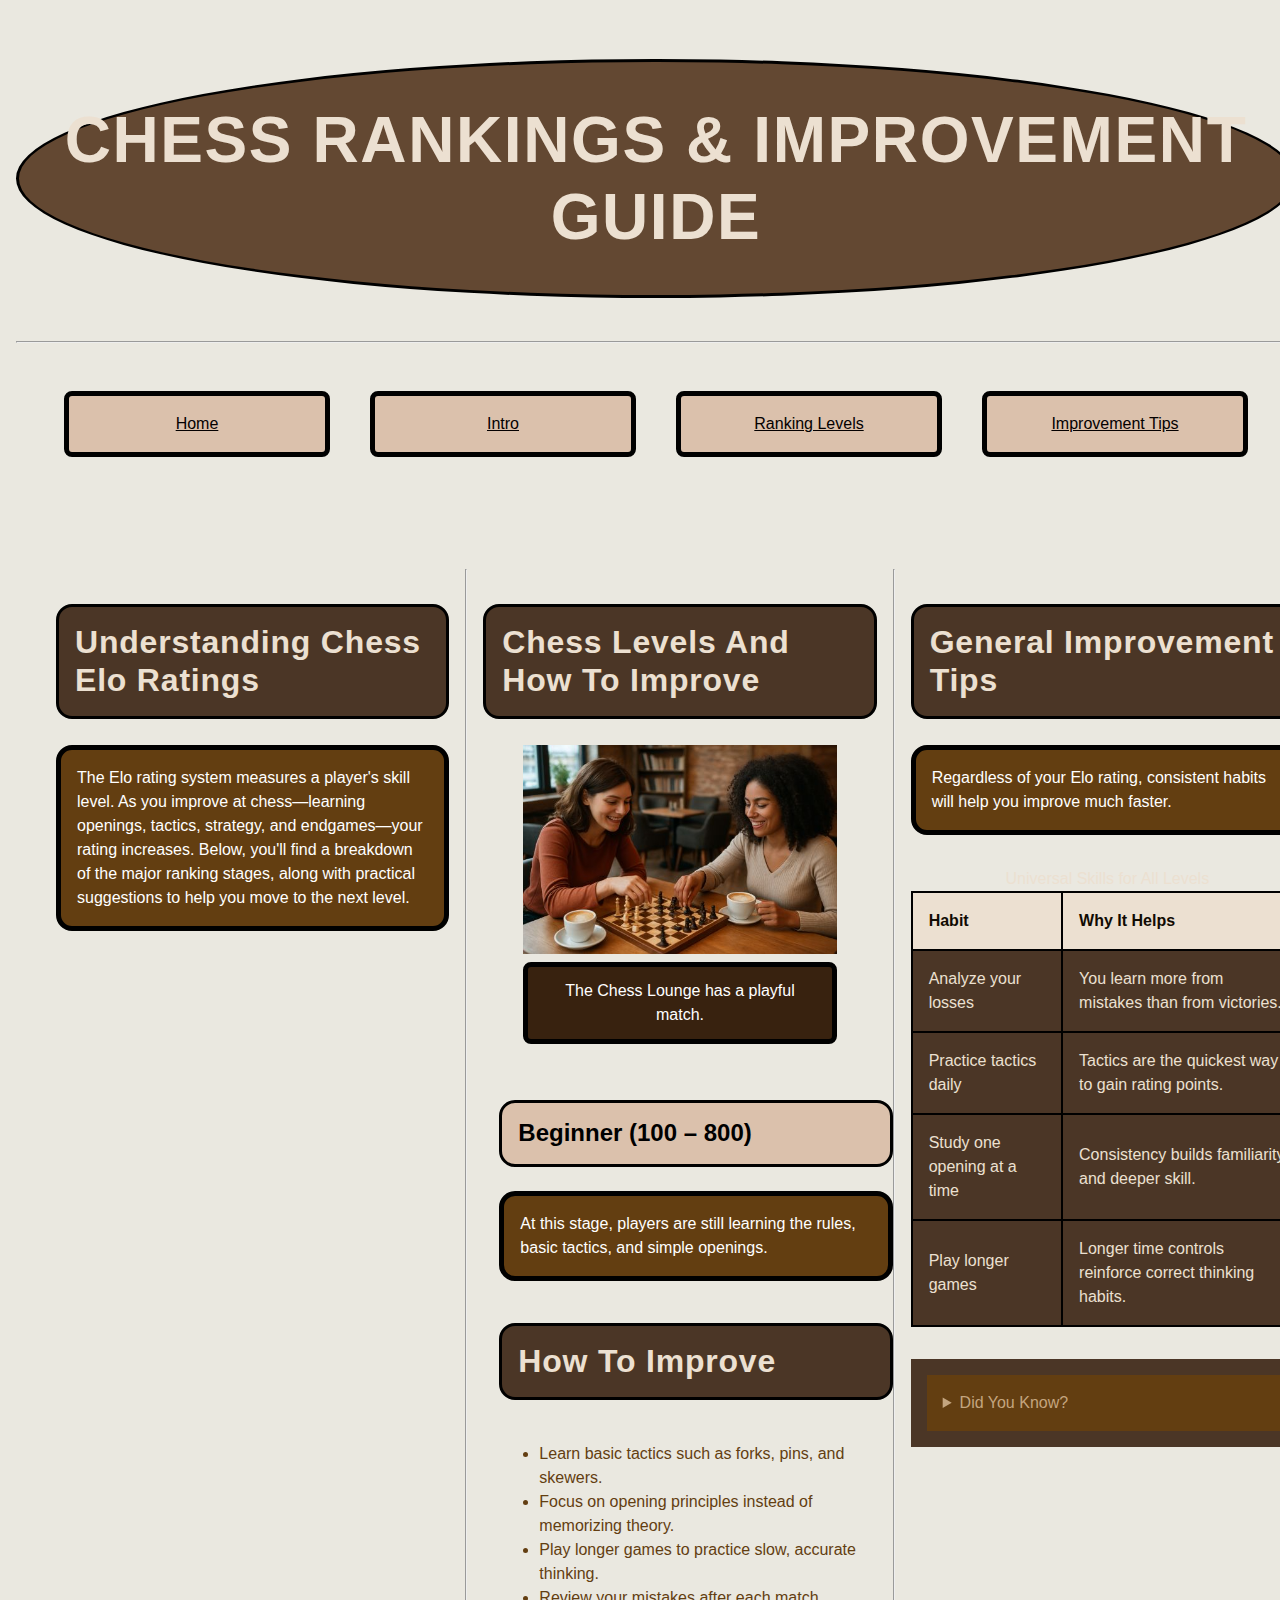
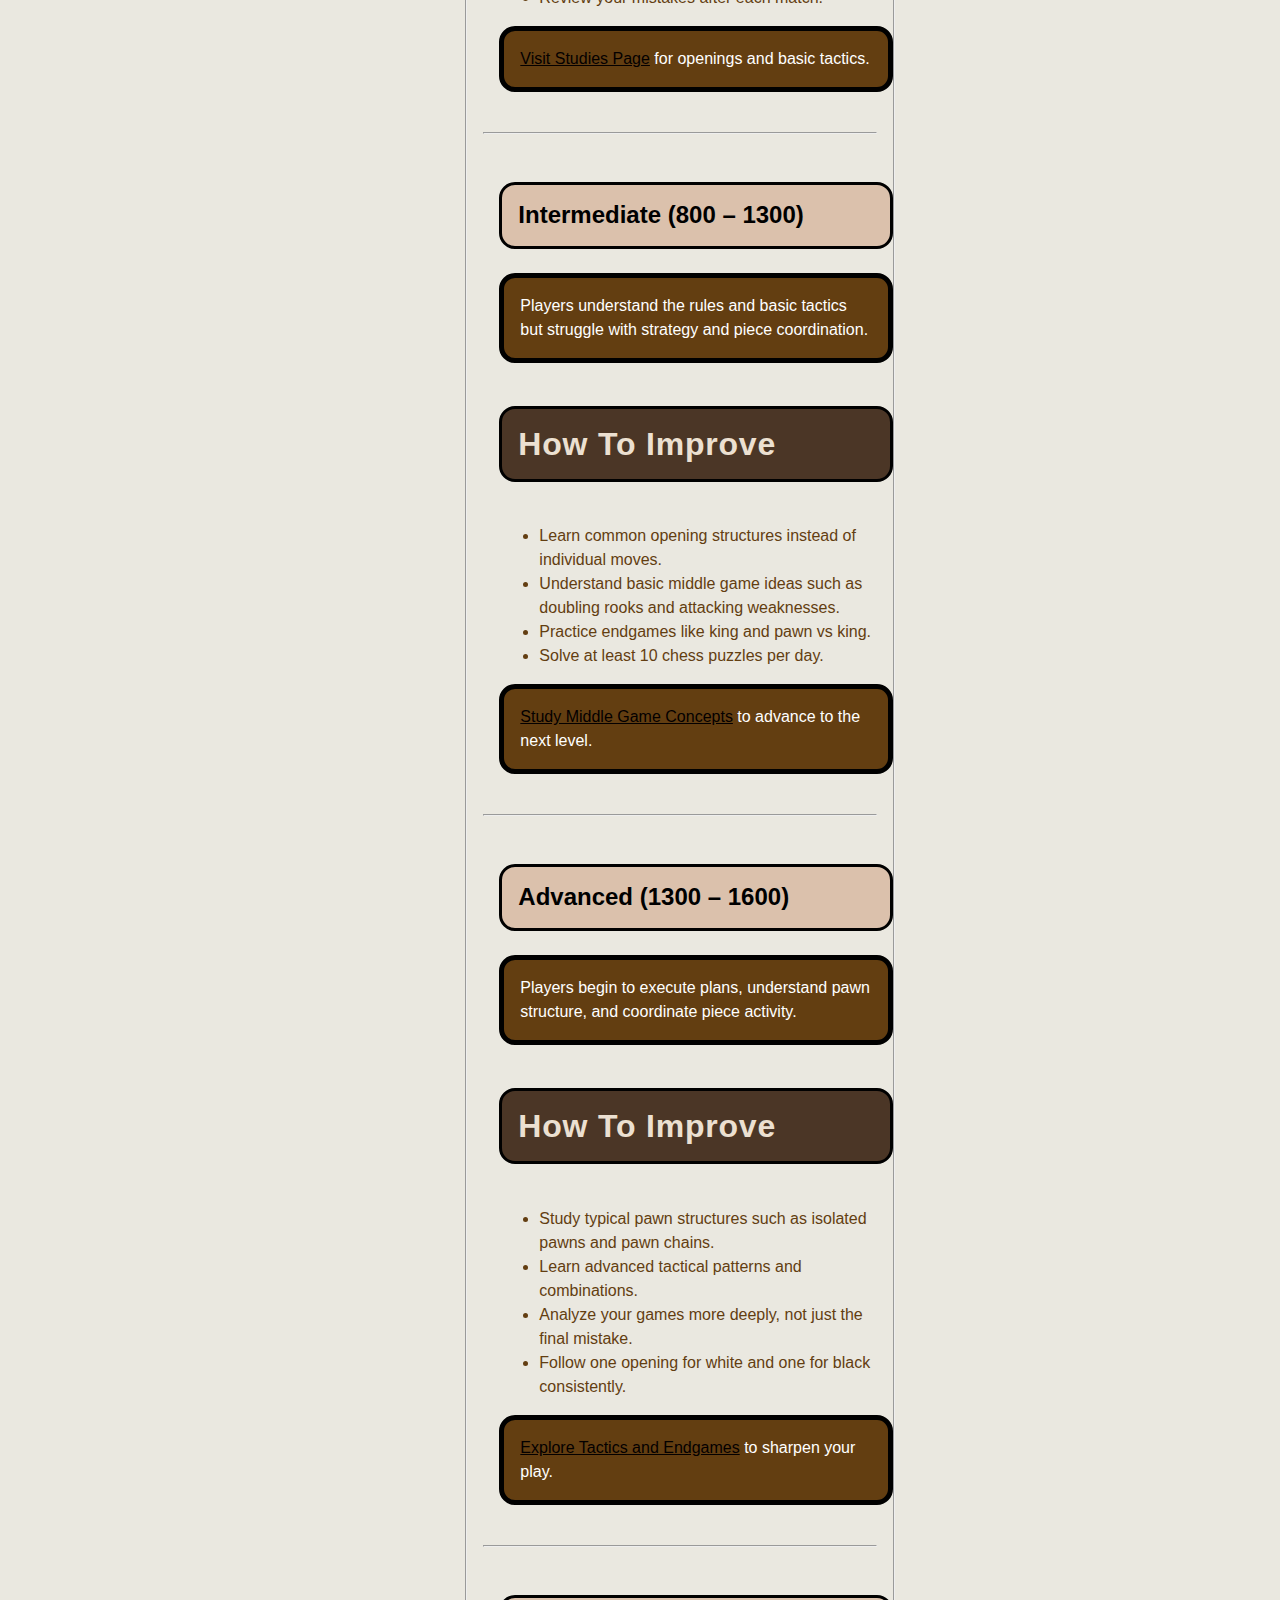
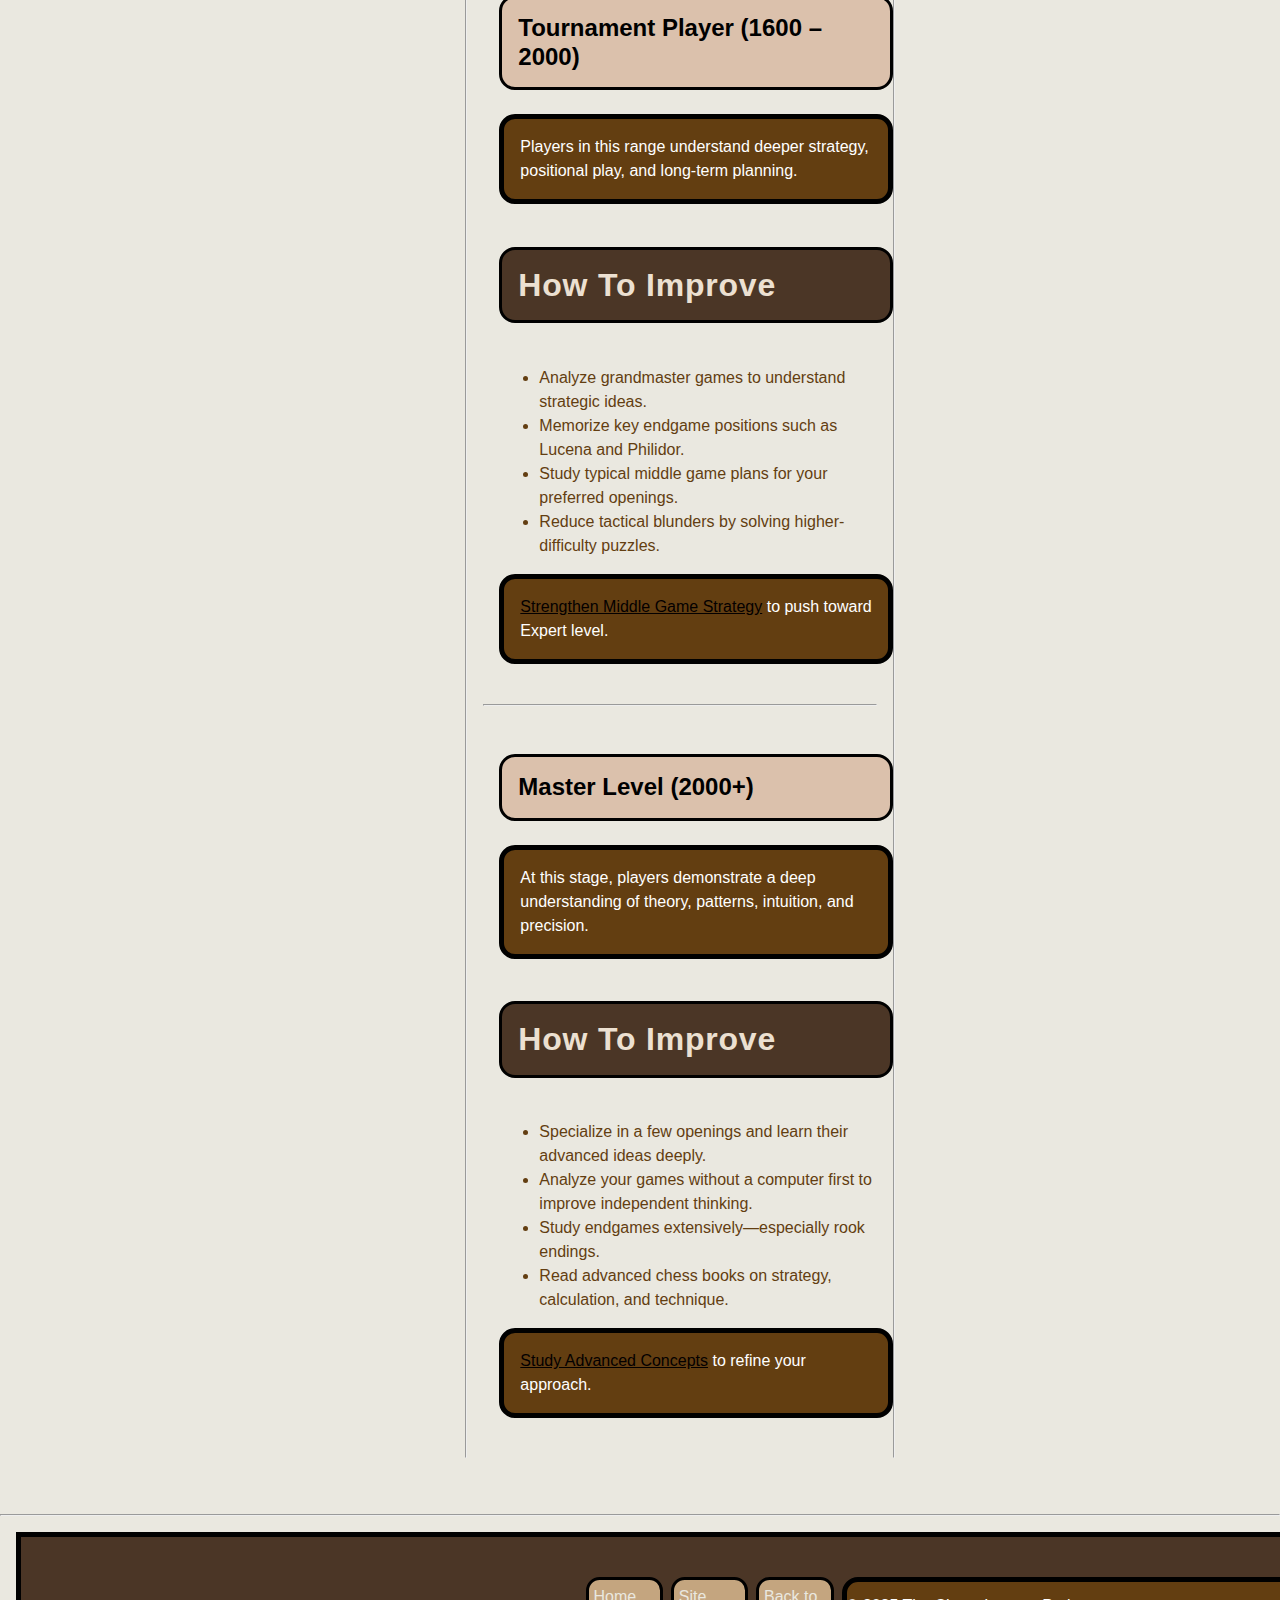
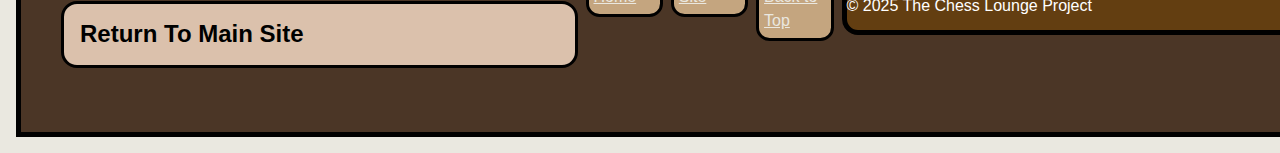
<file: final/rankings.html>
<!DOCTYPE html>
<html lang="en">
<head>
    <meta charset="UTF-8">
    <meta name="viewport" content="width=device-width, initial-scale=1.0">
    <meta name="description" content="Chess ranking levels explained with tips for improvement at each stage, from beginner to master.">
    <meta name="rankings" content="Subpage describing Elo levels and how to improve at each one.">
    <link rel="stylesheet" href="css/style.css">
    <title>Chess Rankings</title>
</head>
<body>
    <header>
        <h1>Chess Rankings & Improvement Guide</h1>
        <hr>
        <nav aria-label="Rankings Navigation">
            <ul>
                <li><a href="index.html">Home</a></li>
                <li><a href="#elo_intro">Intro</a></li>
                <li><a href="#levels">Ranking Levels</a></li>
                <li><a href="#improvement">Improvement Tips</a></li>
            </ul>
        </nav>
    </header>
    <main>
        <article id="elo_intro">
            <h2>Understanding Chess Elo Ratings</h2>
            <p>
                The Elo rating system measures a player's skill level. As you improve at chess—learning openings, tactics,
                strategy, and endgames—your rating increases. Below, you'll find a breakdown of the major ranking stages,
                along with practical suggestions to help you move to the next level.
            </p>
        </article>
        <hr>
        <article id="levels">
            <h2>Chess Levels and How to Improve</h2>
            <figure>
                <img src="../final/img/chess_lounge_match.jpg" alt="Chesslounge match between two women." title="Chessboard Match" width="500" height="500" loading="eager">
                <figcaption>The Chess Lounge has a playful match.</figcaption>
            </figure>
            <section>
                <h3>Beginner (100 – 800)</h3>
                <p>At this stage, players are still learning the rules, basic tactics, and simple openings.</p>
                <h4>How to Improve</h4>
                <ul>
                    <li>Learn basic tactics such as forks, pins, and skewers.</li>
                    <li>Focus on opening principles instead of memorizing theory.</li>
                    <li>Play longer games to practice slow, accurate thinking.</li>
                    <li>Review your mistakes after each match.</li>
                </ul>
                <p><a href="studies.html">Visit Studies Page</a> for openings and basic tactics.</p>
            </section>
            <hr>
            <section>
                <h3>Intermediate (800 – 1300)</h3>
                <p>Players understand the rules and basic tactics but struggle with strategy and piece coordination.</p>
                <h4>How to Improve</h4>
                <ul>
                    <li>Learn common opening structures instead of individual moves.</li>
                    <li>Understand basic middle game ideas such as doubling rooks and attacking weaknesses.</li>
                    <li>Practice endgames like king and pawn vs king.</li>
                    <li>Solve at least 10 chess puzzles per day.</li>
                </ul>
                <p><a href="studies.html">Study Middle Game Concepts</a> to advance to the next level.</p>
            </section>
            <hr>
            <section>
                <h3>Advanced (1300 – 1600)</h3>
                <p>Players begin to execute plans, understand pawn structure, and coordinate piece activity.</p>

                <h4>How to Improve</h4>
                <ul>
                    <li>Study typical pawn structures such as isolated pawns and pawn chains.</li>
                    <li>Learn advanced tactical patterns and combinations.</li>
                    <li>Analyze your games more deeply, not just the final mistake.</li>
                    <li>Follow one opening for white and one for black consistently.</li>
                </ul>

                <p><a href="studies.html">Explore Tactics and Endgames</a> to sharpen your play.</p>
            </section>
            <hr>
            <section>
                <h3>Tournament Player (1600 – 2000)</h3>
                <p>Players in this range understand deeper strategy, positional play, and long-term planning.</p>

                <h4>How to Improve</h4>
                <ul>
                    <li>Analyze grandmaster games to understand strategic ideas.</li>
                    <li>Memorize key endgame positions such as Lucena and Philidor.</li>
                    <li>Study typical middle game plans for your preferred openings.</li>
                    <li>Reduce tactical blunders by solving higher-difficulty puzzles.</li>
                </ul>

                <p><a href="studies.html">Strengthen Middle Game Strategy</a> to push toward Expert level.</p>
            </section>
            <hr>
            <section>
                <h3>Master Level (2000+)</h3>
                <p>At this stage, players demonstrate a deep understanding of theory, patterns, intuition, and precision.</p>

                <h4>How to Improve</h4>
                <ul>
                    <li>Specialize in a few openings and learn their advanced ideas deeply.</li>
                    <li>Analyze your games without a computer first to improve independent thinking.</li>
                    <li>Study endgames extensively—especially rook endings.</li>
                    <li>Read advanced chess books on strategy, calculation, and technique.</li>
                </ul>

                <p><a href="studies.html">Study Advanced Concepts</a> to refine your approach.</p>
            </section>
        </article>
        <hr>
        <article id="improvement">
            <h2>General Improvement Tips</h2>
            <p>Regardless of your Elo rating, consistent habits will help you improve much faster.</p>

            <table>
                <caption>Universal Skills for All Levels</caption>
                <thead>
                    <tr>
                        <th>Habit</th>
                        <th>Why It Helps</th>
                    </tr>
                </thead>
                <tbody>
                    <tr>
                        <td>Analyze your losses</td>
                        <td>You learn more from mistakes than from victories.</td>
                    </tr>
                    <tr>
                        <td>Practice tactics daily</td>
                        <td>Tactics are the quickest way to gain rating points.</td>
                    </tr>
                    <tr>
                        <td>Study one opening at a time</td>
                        <td>Consistency builds familiarity and deeper skill.</td>
                    </tr>
                    <tr>
                        <td>Play longer games</td>
                        <td>Longer time controls reinforce correct thinking habits.</td>
                    </tr>
                </tbody>
            </table>

            <details>
                <summary>Did You Know?</summary>
                <p>Most players under 1600 lose games due to simple tactical mistakes—not strategy.</p>
            </details>
        </article>
    </main>

    <hr>

    <footer>
        <h3>Return to Main Site</h3>
        <a href="index.html">Home</a>
        <a href="site.html">Site</a>
        <a href="#">Back to Top</a>
        <p>© 2025 The Chess Lounge Project</p>
    </footer>
</body>
</html>
</file>
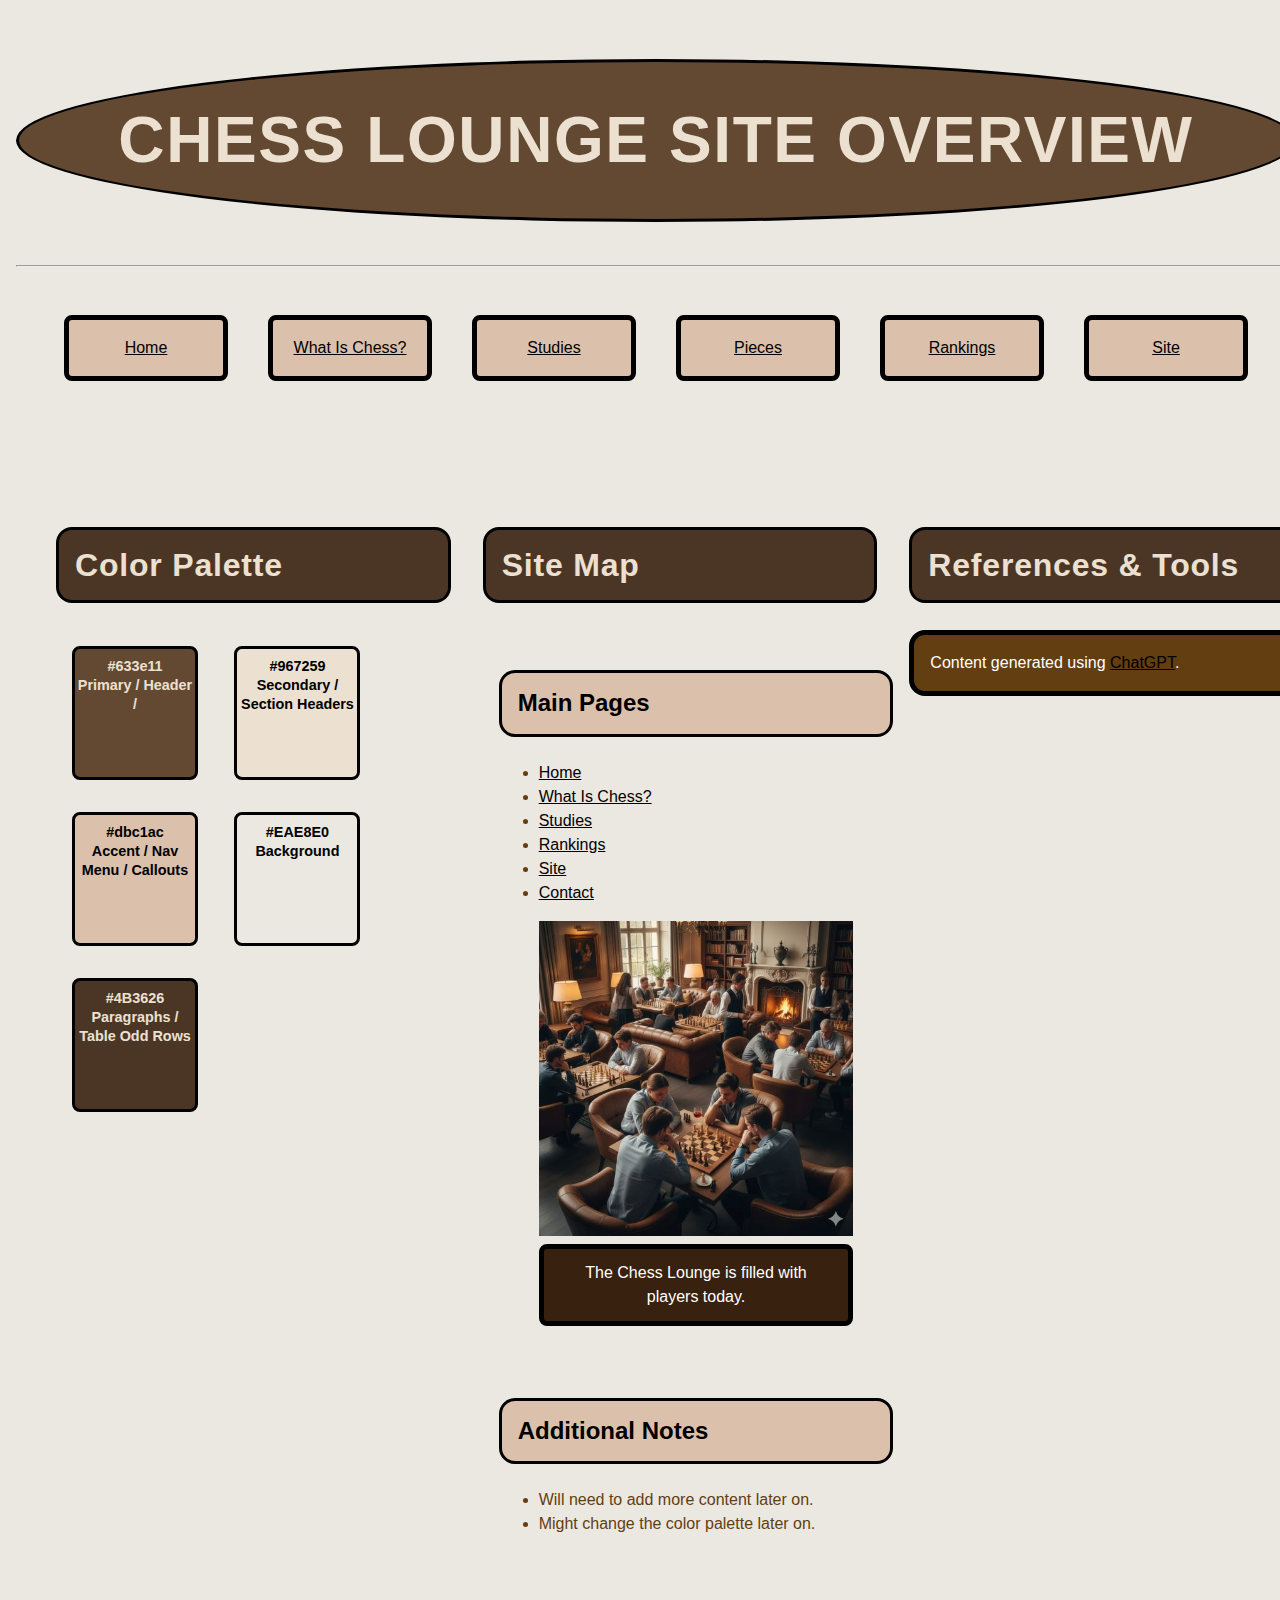
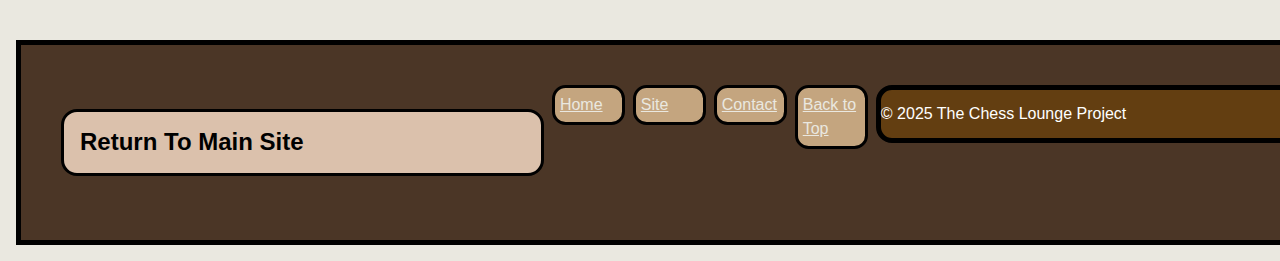
<file: final/site.html>
<!DOCTYPE html>
<html lang="en">
<head>
    <meta charset="UTF-8">
    <meta name="viewport" content="width=device-width, initial-scale=1.0">
    <meta name="description" content="Site map and color palette for the Chess Lounge project.">
    <meta name="author" content="Sevein Nieves">
    <link rel="stylesheet" href="css/style.css">
    <title>Chess Lounge Site Map</title>
</head>
<body>
    <header>
        <h1>Chess Lounge Site Overview</h1>
        <hr>
        <nav aria-label="Site Navigation">
            <ul>
                <li><a href="index.html">Home</a></li>
                <li><a href="what_is_chess.html">What Is Chess?</a></li>
                <li><a href="studies.html">Studies</a></li>
                <li><a href="piece.html">Pieces</a></li>
                <li><a href="rankings.html">Rankings</a></li>
                <li><a href="site.html">Site</a></li>
            </ul>
        </nav>
    </header>

    <main>
        <section id="color-palette">
            <h2>Color Palette</h2>
            <div class="color-swatch color-primary">
                #633e11<br>Primary / Header / <Body></Body>
            </div>
            <div class="color-swatch color-secondary">
                #967259<br>Secondary / Section Headers
            </div>
            <div class="color-swatch color-accent">
                #dbc1ac<br>Accent / Nav Menu / Callouts
            </div>
            <div class="color-swatch color-background">
                #EAE8E0<br>Background
            </div>
            <div class="color-swatch color-highlight">
                #4B3626<br>Paragraphs / Table Odd Rows
            </div>
        </section>
        

        <section>
            <h2>Site Map</h2>
            <article>
                <h3>Main Pages</h3>
                    <ul>
                        <li><a href="index.html">Home</a></li>
                        <li><a href="what_is_chess.html">What Is Chess?</a></li>
                        <li><a href="studies.html">Studies</a></li>
                        <li><a href="rankings.html">Rankings</a></li>
                        <li><a href="site.html">Site</a></li>
                        <li><a href="contact.html">Contact</a></li>

                    </ul>
                <figure>
                    <img src="../final/img/chess_lounge_full.jpg" alt="Chesslounge filled with players" title="Chessboard Lounge" width="500" height="500" loading="eager">
                    <figcaption>The Chess Lounge is filled with players today.</figcaption>
                </figure>
            </article>

            <article>
                <h3>Additional Notes</h3>
                <ul>
                    <li>Will need to add more content later on.</li>
                    <li>Might change the color palette later on.</li>
                </ul>
            </article>
        </section>

        <section>
            <h2>References & Tools</h2>
            <p>Content generated using <a href="https://chat.openai.com" target="_blank">ChatGPT</a>.</p>
        </section>
    </main>

    <footer>
        <h3>Return to Main Site</h3>
        <a href="index.html">Home</a>
        <a href="site.html">Site</a>
        <a href="contact.html">Contact</a>
        <a href="#">Back to Top</a>
        <p>© 2025 The Chess Lounge Project</p>
    </footer>
</body>
</html>
</file>
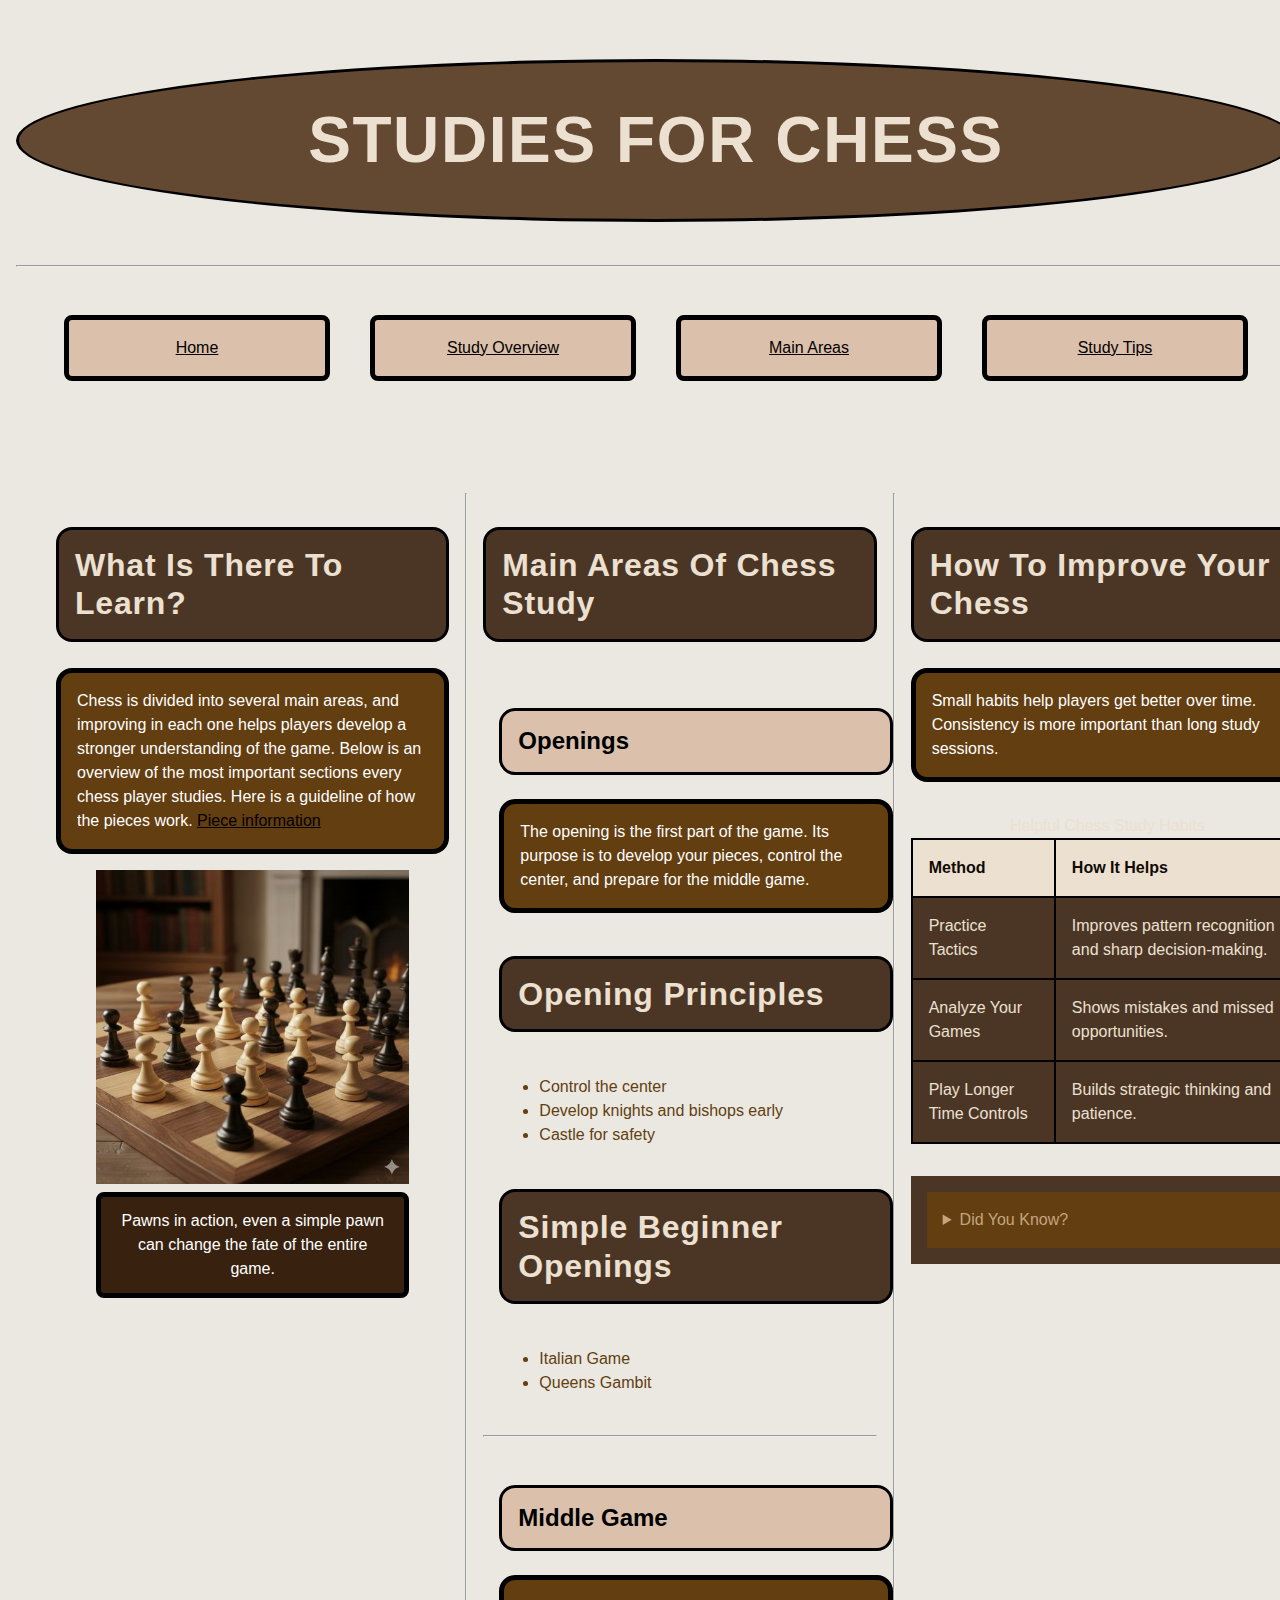
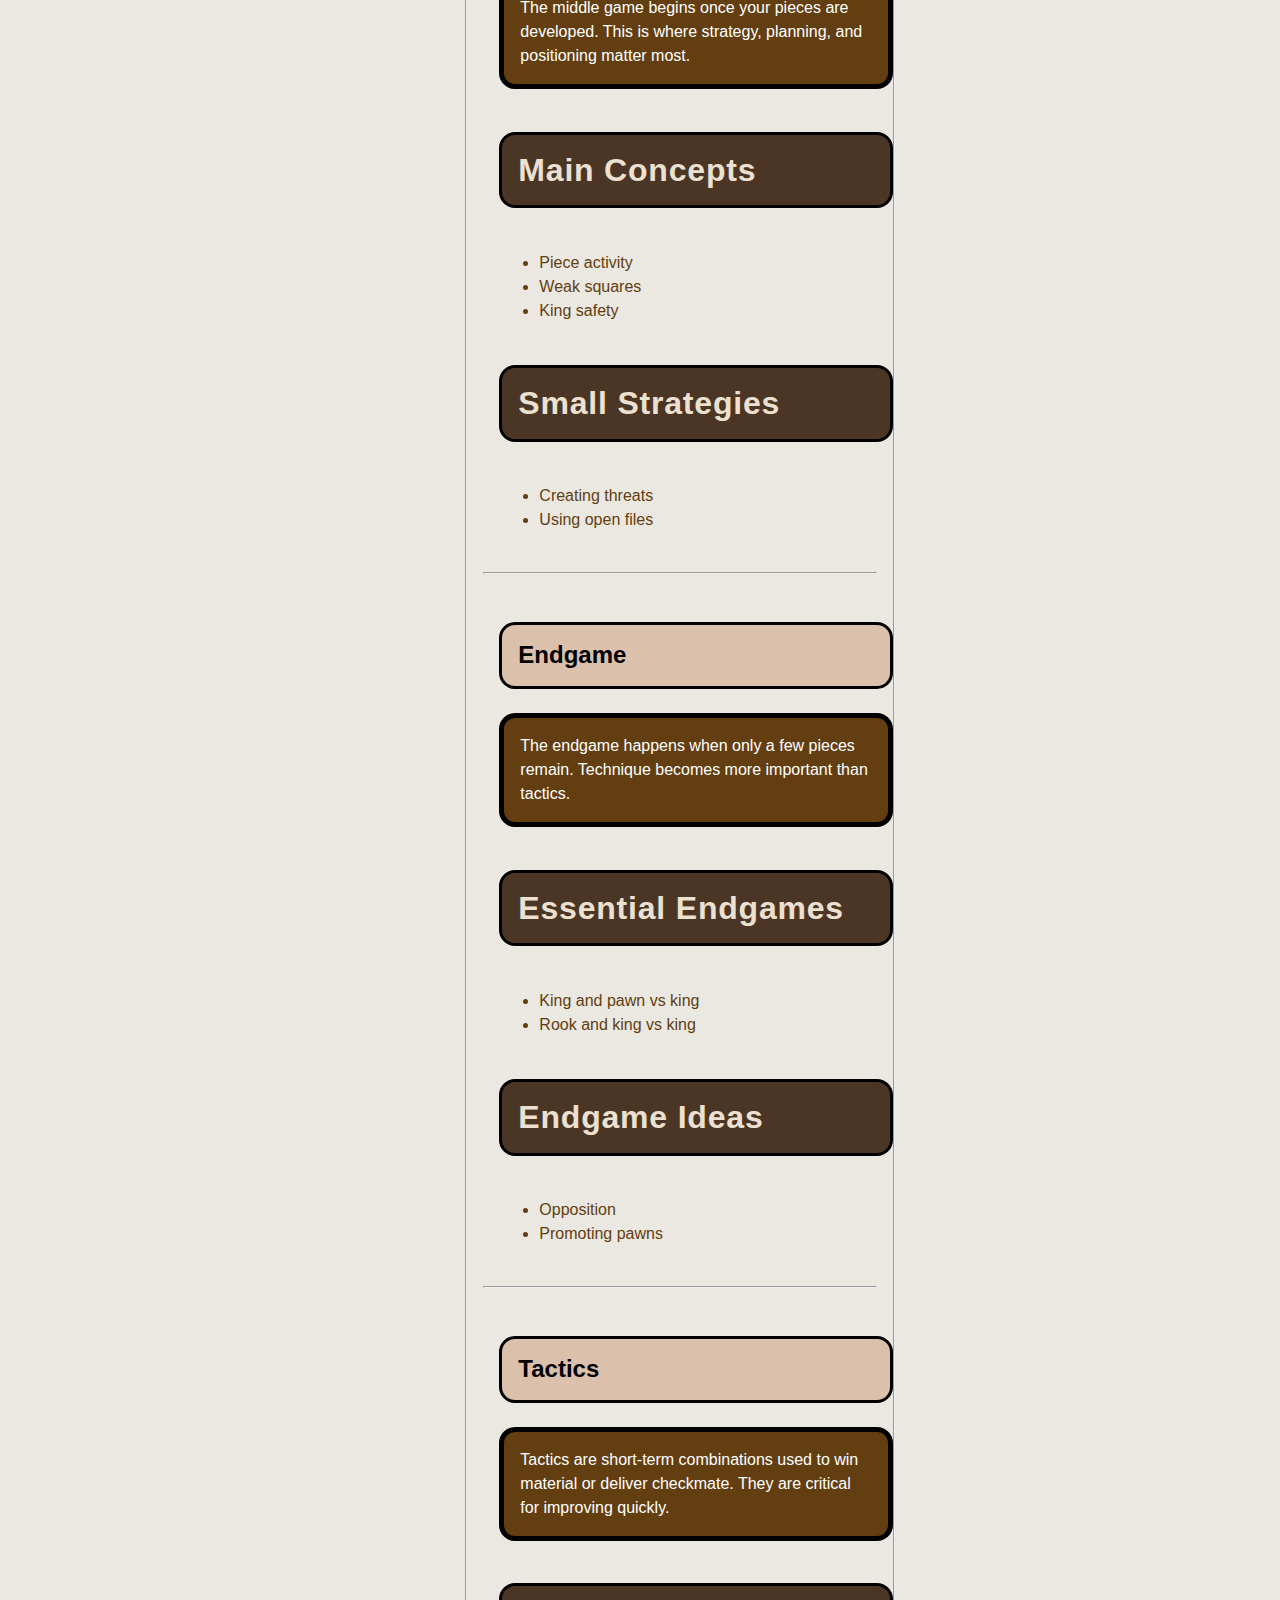
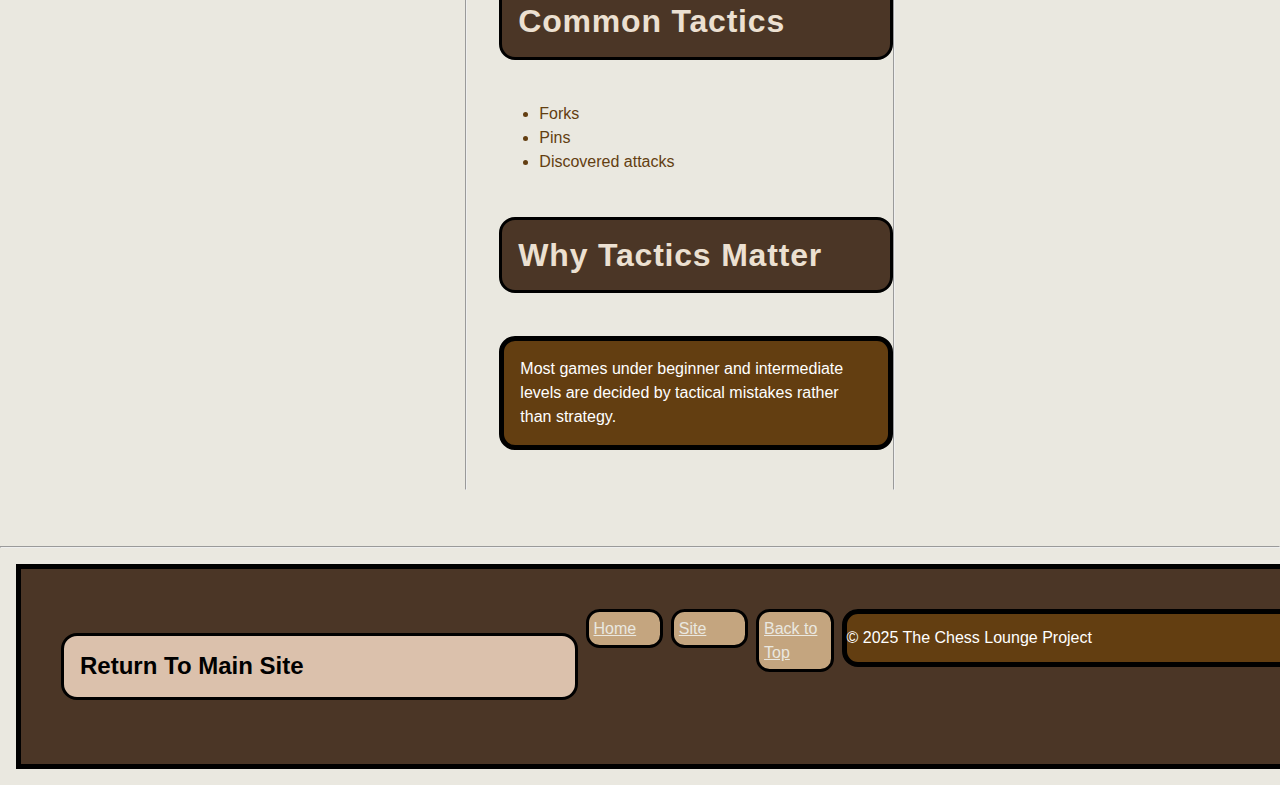
<file: final/studies.html>
<!DOCTYPE html>
<html lang="en">
<head>
    <meta charset="UTF-8">
    <meta name="viewport" content="width=device-width, initial-scale=1.0">
    <meta name="description" content="Learn the essential parts of studying chess: openings, middle game, endgame, tactics, and improvement tips.">
    <meta name="studies" content="Subpage explaining how to study different areas of chess.">
    <link rel="stylesheet" href="css/style.css">
    <title>Studies</title>
</head>
<body>
    <header>
        <h1>Studies for Chess</h1>
        <hr>
        <nav aria-label="Subpage Navigation">
            <ul>
                <li><a href="index.html">Home</a></li>
                <li><a href="#study_intro">Study Overview</a></li>
                <li><a href="#study_sections">Main Areas</a></li>
                <li><a href="#learning_tips">Study Tips</a></li>
            </ul>
        </nav>
    </header>

    <main>
        <article id="study_intro">
            <h2>What Is There To Learn?</h2>
            <p>
                Chess is divided into several main areas, and improving in each one helps players develop a stronger 
                understanding of the game. Below is an overview of the most important sections every chess player studies. Here is a guideline of how the pieces work.
                <a href="piece.html">Piece information</a>

            </p>
            
            <figure>
                <img src="../final/img/pawn_moves.jpg" alt="Chessboard with pawns" title="Chessboard With pawns" width="500" height="500" loading="eager">
                <figcaption>Pawns in action, even a simple pawn can change the fate of the entire game.</figcaption>
            </figure>
        </article>
        <hr>
        <article id="study_sections">
            <h2>Main Areas of Chess Study</h2>
            <section id="openings">
                <h3>Openings</h3>
                <p>The opening is the first part of the game. Its purpose is to develop your pieces, control the center, and prepare for the middle game.</p>

                <h4>Opening Principles</h4>
                <ul>
                    <li>Control the center</li>
                    <li>Develop knights and bishops early</li>
                    <li>Castle for safety</li>
                </ul>

                <h4>Simple Beginner Openings</h4>
                <ul>
                    <li>Italian Game</li>
                    <li>Queens Gambit</li>
                </ul>
            </section>
            <hr>
            <section id="middle_game">
                <h3>Middle Game</h3>
                <p>The middle game begins once your pieces are developed. This is where strategy, planning, and positioning matter most.</p>

                <h4>Main Concepts</h4>
                <ul>
                    <li>Piece activity</li>
                    <li>Weak squares</li>
                    <li>King safety</li>
                </ul>

                <h4>Small Strategies</h4>
                <ul>
                    <li>Creating threats</li>
                    <li>Using open files</li>
                </ul>
            </section>
            <hr>
            <section id="endgame">
                <h3>Endgame</h3>
                <p>The endgame happens when only a few pieces remain. Technique becomes more important than tactics.</p>

                <h4>Essential Endgames</h4>
                <ul>
                    <li>King and pawn vs king</li>
                    <li>Rook and king vs king</li>
                </ul>

                <h4>Endgame Ideas</h4>
                <ul>
                    <li>Opposition</li>
                    <li>Promoting pawns</li>
                </ul>
            </section>
            <hr>
            <section id="tactics">
                <h3>Tactics</h3>
                <p>Tactics are short-term combinations used to win material or deliver checkmate. They are critical for improving quickly.</p>
                <h4>Common Tactics</h4>
                <ul>
                    <li>Forks</li>
                    <li>Pins</li>
                    <li>Discovered attacks</li>
                </ul>
                <h4>Why Tactics Matter</h4>
                <p>Most games under beginner and intermediate levels are decided by tactical mistakes rather than strategy.</p>
            </section>
        </article>
        <hr>
        <article id="learning_tips">
            <h2>How to Improve Your Chess</h2>
            <p>Small habits help players get better over time. Consistency is more important than long study sessions.</p>

            <table>
                <caption>Helpful Chess Study Habits</caption>
                <thead>
                    <tr>
                        <th>Method</th>
                        <th>How It Helps</th>
                    </tr>
                </thead>
                <tbody>
                    <tr>
                        <td>Practice Tactics</td>
                        <td>Improves pattern recognition and sharp decision-making.</td>
                    </tr>
                    <tr>
                        <td>Analyze Your Games</td>
                        <td>Shows mistakes and missed opportunities.</td>
                    </tr>
                    <tr>
                        <td>Play Longer Time Controls</td>
                        <td>Builds strategic thinking and patience.</td>
                    </tr>
                </tbody>
            </table>

            <details>
                <summary>Did You Know?</summary>
                <p>Most grandmasters read thousands of positions and puzzles in their early years of study.</p>
            </details>
        </article>
    </main>

    <hr>

    <footer>
        <h3>Return to Main Site</h3>
        <a href="index.html">Home</a>
        <a href="site.html">Site</a>
        <a href="#">Back to Top</a>
        <p>© 2025 The Chess Lounge Project</p>
    </footer>
</body>
</html>
</file>
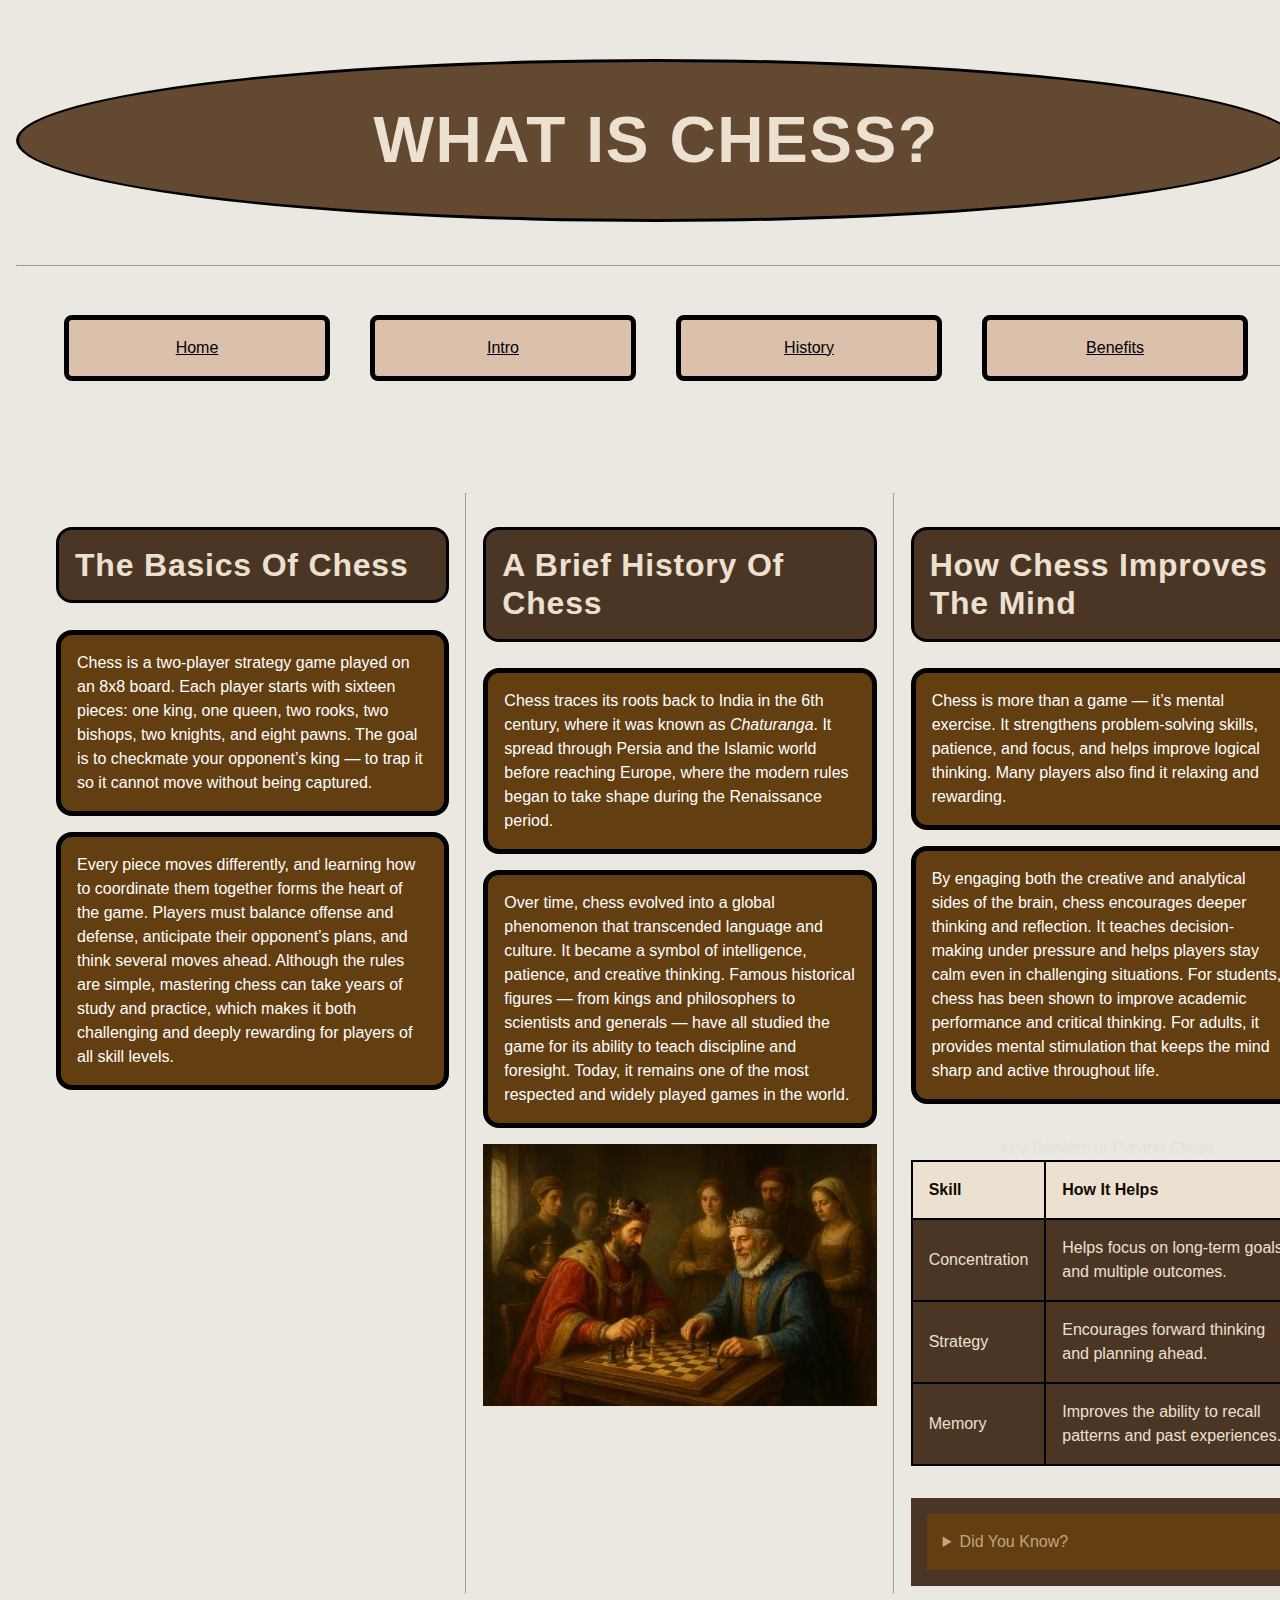
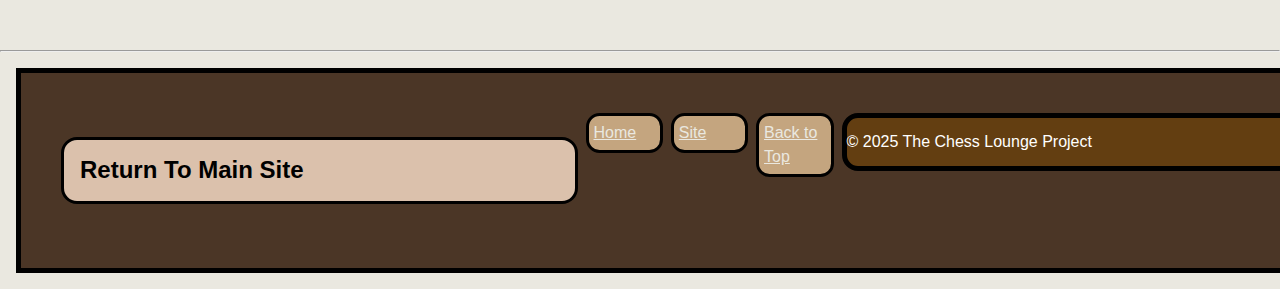
<file: final/what_is_chess.html>
<!DOCTYPE html>
<html lang="en">
<head>
    <meta charset="UTF-8">
    <meta name="viewport" content="width=device-width, initial-scale=1.0">
    <meta name="description" content="Learn the basics of chess, explore its fascinating history, and discover how chess improves focus, strategy, and critical thinking.">
    <meta name="what_is_chess" content="subpage about chess basics, history, and benefits">
    <title>What Is Chess?</title>
    <link rel="stylesheet" href="css/style.css">
</head>
<body>
    <header>
        <h1>What Is Chess?</h1>
        <hr>
        <nav aria-label="Subpage Navigation">
            <ul>
                <li><a href="index.html">Home</a></li>
                <li><a href="#intro">Intro</a></li>
                <li><a href="#history">History</a></li>
                <li><a href="#benefits">Benefits</a></li>
            </ul>
        </nav>
    </header>

    <main>
        <article id="intro">
            <h2>The Basics of Chess</h2>
            <p>Chess is a two-player strategy game played on an 8x8 board. Each player starts with sixteen pieces: one king, one queen, two rooks, two bishops, two knights, and eight pawns. The goal is to checkmate your opponent’s king — to trap it so it cannot move without being captured.</p>
            <p>Every piece moves differently, and learning how to coordinate them together forms the heart of the game. Players must balance offense and defense, anticipate their opponent’s plans, and think several moves ahead. Although the rules are simple, mastering chess can take years of study and practice, which makes it both challenging and deeply rewarding for players of all skill levels.</p>
        </article>

        <hr>

        <article id="history">
            <h2>A Brief History of Chess</h2>
            <p>Chess traces its roots back to India in the 6th century, where it was known as <em>Chaturanga</em>. It spread through Persia and the Islamic world before reaching Europe, where the modern rules began to take shape during the Renaissance period.</p>
            <p>Over time, chess evolved into a global phenomenon that transcended language and culture. It became a symbol of intelligence, patience, and creative thinking. Famous historical figures — from kings and philosophers to scientists and generals — have all studied the game for its ability to teach discipline and foresight. Today, it remains one of the most respected and widely played games in the world.</p>
            <img src="../final/img/royal_match.jpg" alt="Early chess game" title="Historical chess" width="800" height="550" loading="eager">
        </article>

        <hr>

        <article id="benefits">
            <h2>How Chess Improves the Mind</h2>
            <p>Chess is more than a game — it’s mental exercise. It strengthens problem-solving skills, patience, and focus, and helps improve logical thinking. Many players also find it relaxing and rewarding.</p>
            <p>By engaging both the creative and analytical sides of the brain, chess encourages deeper thinking and reflection. It teaches decision-making under pressure and helps players stay calm even in challenging situations. For students, chess has been shown to improve academic performance and critical thinking. For adults, it provides mental stimulation that keeps the mind sharp and active throughout life.</p>

            <table>
                <caption>Key Benefits of Playing Chess</caption>
                <thead>
                    <tr>
                        <th>Skill</th>
                        <th>How It Helps</th>
                    </tr>
                </thead>
                <tbody>
                    <tr>
                        <td>Concentration</td>
                        <td>Helps focus on long-term goals and multiple outcomes.</td>
                    </tr>
                    <tr>
                        <td>Strategy</td>
                        <td>Encourages forward thinking and planning ahead.</td>
                    </tr>
                    <tr>
                        <td>Memory</td>
                        <td>Improves the ability to recall patterns and past experiences.</td>
                    </tr>
                </tbody>
            </table>

            <details>
                <summary>Did You Know?</summary>
                <p>The word “checkmate” comes from the Persian phrase <em>Shah Mat</em>, meaning “the king is helpless.”</p>
            </details>
        </article>
    </main>

    <hr>

    <footer>
        <h3>Return to Main Site</h3>
        <a href="index.html">Home</a>
        <a href="site.html">Site</a>
        <a href="#">Back to Top</a>
        <p>© 2025 The Chess Lounge Project</p>
    </footer>
</body>
</html>
</file>
<file: final/css/style.css>
/* Base Typography for all pages */
body {
    font-family: 'Franklin Gothic Medium', 'Arial Narrow', Arial, sans-serif;
    font-size: 16px;
    line-height: 1.5;
    text-align: left;
    color: #633e11;
}

html, body {
    background-color: #EAE8E0;
    margin: 0;
    padding: 0;
}

/* Headings share common properties */
h1, h2, h3, h4, h5 {
    border: 3px solid #000;
    padding: 1rem;
    line-height: 1.2;
    box-sizing: border-box;
    width: 100%;
}

/* Individual heading adjustments */
h1 {
    background-color: #634832;
    color: #ece0d1;
    border-radius: 50%;
    padding: 2rem;
    text-align: center;
    font-size: 3rem;
    font-weight: bold;
    text-transform: uppercase;
    letter-spacing: 0.1rem;
}

h2 {
    background-color: #4B3626; /* REPLACED */
    color: #ece0d1;
    border-radius: 1rem;
    position: sticky;
    top: 0;
    font-size: 2rem;
    font-weight: bold;
    text-transform: capitalize;
    letter-spacing: 0.05rem;
}

h3 {
    background-color: #dbc1ac;
    color: #000;
    border-radius: 1rem;
    font-size: 1.5rem;
    font-weight: 600;
    text-transform: capitalize;
}

h4 {
    background-color: #4B3626; /* REPLACED */
    color: #ece0d1;
    border-radius: 1rem;
    position: sticky;
    top: 0;
    font-size: 2rem;
    font-weight: bold;
    text-transform: capitalize;
    letter-spacing: 0.05rem;
    z-index: 10;

}

/* Paragraphs, summary, details */
p, summary, details {
    padding: 1rem;
    background-color: #633e11;
    color: #c4a57f;
}

p {
    border: 5px solid #000000;
    border-radius: 1rem;
    color: #fff;
}

p a:hover{
    color: yellow
}

/* FLEXBOX – Navigation Menu */
nav ul {
    display: flex; /* Flexbox used to create a horizontal menu */
    justify-content: space-evenly 100%; /* Evenly spaces menu items across the full width */
    align-items: center;
    gap: 0.5rem;
    list-style: none;
    padding: 1rem;
    margin: 1rem;
}

nav li {
    flex: 1; /* Each nav item takes equal width */
    text-align: center;
    background-color: #dbc1ac;
    border: 5px solid #000;
    border-radius: 0.5rem;
    padding: 1rem 1rem;
    margin: 1rem 1rem;
}

nav::after {
    display: block;
    clear: both;
}

/* Shared layout spacing */
header, main, article, section, footer {
    margin: 0 auto;
    padding: 1rem;
    width: 100%;
}

/* FLEXBOX – Footer Layout */
/* sidenote: redo whole section to look nicer.
flexbox was used to make the footer standout and look more cleaner and it helps with seeing more clearly on what I want to try and do*/
 /* Flexbox used to layout footer items vertically */
footer {
    display: flex;
    flex-direction: column;
    align-items: flex-start;
    gap: 0.5rem;
    background-color: #4B3626;
    padding: 1rem;
    margin: 1rem;
    border: 5px solid #000;
}

footer a {
    color: #EAE8E0;
    background-color: #c4a57f;
    border: 3px solid #000;
    padding: 0.3rem;
    width: 10rem;
    border-radius: 0.85rem;
}

footer p {
    margin: 0;                  /* removes the centering issue */
    width: 100%;
    padding: 0.75rem 0;         /* clean spacing at top and bottom */
    box-sizing: border-box;     /* clean sizing */
}




/* Float images */
img {
    display: block;
    width: 100%;
    margin: 1rem auto 0;
    max-width: 100%;
    height: auto;
}

figcaption {
    font-family: 'Trebuchet MS', 'Lucida Sans Unicode', 'Lucida Grande', 'Lucida Sans', Arial, sans-serif;
    background-color: #38220f;
    color: #fff;
    padding: 0.75rem 1rem;
    margin-top: 0.5rem;
    border: 5px solid #000;
    border-radius: 0.5rem;
    text-align: center;
    width: 100%;
    box-sizing: border-box;
}

article::after {
    display: block;
    clear: both;
}

/* Table Styling */
table {
    width: 100%;
    border-collapse: collapse;
    margin: 2rem 0;
    background-color: #4B3626;
    color: #ece0d1;
}

th, td {
    border: 2px solid #000;
    padding: 1rem;
    text-align: left;
}

tr:nth-child(even) {
    background-color: #4B3626; /* REPLACED */
}

tr:nth-child(odd) {
    background-color: #4B3626;
}

th {
    background-color: #ece0d1; /* WAS WHITE */
    color: #110b03;
}

details {
    background-color: #4B3626; /* REPLACED */
    color: #ece0d1;
}

/* Lists */
ul.styled-list {
    list-style-type: square;
    padding-left: 2rem;
    color: #000;
}

ul.styled-list li {
    margin-bottom: 0.5rem;
    background-color: #e9d8ca;
    padding: 0.5rem;
    border-radius: 0.5rem;
}

/* Columns */
.info {
    column-count: 6;
    column-gap: 1rem;
    padding: 1rem;
    margin: 1rem;
}
/* GRID layout for clickable images */
.image-buttons {
    display: grid; /* Grid used for arranging images in a structured grid layout */
    grid-template-columns: repeat(3, 1fr);  /* 3 equal-width columns */
    gap: 2rem; /* Space between grid items */
    justify-items: center; /* Centers items horizontally within each cell */
}

/* image button wrappers */
.img-button {
    position: relative;  /* Needed for positioning text overlay */
    width: 150px;
    height: 150px;
    padding: 1rem;
}

/* Image */
.img-button img {
    width: 100%;
    height: 100%;
    object-fit: cover; /* Ensures image covers the container without stretching */
    border: 3px solid #000;
    border-radius: 0.5rem;
} 

.image-buttons h3 {
    grid-column: 1 / -1; /* Span header across all columns in the grid */
    background-color: #4B3626;
    color: #fff;
    width: 100%;
    text-align: center;
    font-size:xx-large;
  }
  

/* Text overlay */
.img-text {
    position: absolute;
    bottom: 0;
    width: 100%;
    background: rgba(0,0,0,0.6);
    color: #ece0d1;
    font-size: 0.85rem;
    text-align: center;
    padding: 0.3rem 0;
    font-weight: bold;
}

.img-button:hover {
    background-color: yellow;
    
}

/* Links */
 a {
    color: #040000;
    text-decoration: underline;
    transition: color 0.3s;
    
}

a:hover, a:focus {
    color: gold;/* was white */
    text-decoration: none;
}

a:visited {
    color: #ff3300; /* replaced lighter white */
    font-weight: bolder;
}

/* Utility classes */
.text-uppercase {
    text-transform: uppercase;
}

.text-emphasis {
    font-weight: bold;
    letter-spacing: 0.05rem;
}

/* Fixed back-to-top button */
#back-to-top {
    position: fixed;
    bottom: 2rem;
    right: 2rem;
    background-color: #634832;
    color: #ece0d1;
    padding: 1rem;
    border: 2px solid #000;
    border-radius: 50%;
    text-align: center;
    cursor: pointer;
    z-index: 1000;
}

/* Absolute positioned quote block */
.quote {
    position: absolute;
    top: 50%;
    left: 10%;
    width: 30%;
    background-color: #dbc1ac;
    color: #000;
    padding: 1rem;
    border: 2px solid #000;
    border-radius: 0.5rem;
    font-style: italic;
}
/* PUZZLES SECTION BASE STYLES */
.puzzle {
    display: grid;
    grid-template-columns: 1fr 1fr; /* two equal columns: text + image */
    gap: 1rem;
    align-items: center;
    margin-bottom: 2rem;
}

.puzzle img {
    width: 100%;
    height: auto;
    border: 3px solid #000;
    border-radius: 0.5rem;
}

.puzzle figcaption, .puzzle p {
    margin: 0;
    padding: 0.5rem;
    background-color: #4B3626;
    color: #ece0d1;
    border-radius: 0.5rem;
    border: 3px solid #000;
}

/* Alternate layout: image right, text left for even sections */
.puzzle:nth-of-type(even) {
    direction: rtl;
}

.puzzle:nth-of-type(even) img {
    direction: ltr; /* keeps image normal */
}

.puzzle:nth-of-type(even) p {
    direction: ltr; /* text normal */
}

/* Ensure links inside puzzles look good */
.puzzle a {
    display: inline-block;
    margin-top: 0.5rem;
    padding: 0.5rem 1rem;
    background-color: #dbc1ac;
    color: #000;
    border: 3px solid #000;
    border-radius: 0.5rem;
    text-decoration: none;
}

.puzzle a:hover {
    background-color: #634832;
    color: #ece0d1;
}

/*    HERO SECTION (background)*/  
/* RESET HEADINGS + PARAGRAPHS INSIDE HERO ONLY */
/* HERO SECTION */
.hero {
    position: relative;
    width: 100%;
    height: 450px;               /* adjust height */
    overflow: hidden;
}

/* HERO IMAGE */
.hero .hero-image {
    width: 100%;
    height: 100%;
    object-fit: cover;
    display: block;
    z-index: 1;
}

/* OPTIONAL DARK OVERLAY */
.hero::before {
    content: "";
    position: absolute;
    top: 0;
    left: 0;
    width: 100%;
    height: 100%;
    background: rgba(0,0,0,0.3); /* semi-transparent overlay */
    z-index: 1;
}

/* HERO CAPTION */
.hero-caption {
    position: absolute;
    top: 50%;
    left: 50%;
    transform: translate(-50%, -50%);
    text-align: center;
    z-index: 2; /* above image */
    width: 90%;
    max-width: 1000px;
}

/* OVERRIDE GLOBAL STYLES FOR HEADINGS & PARAGRAPHS IN HERO */
.hero-caption h1,
.hero-caption p {
    all: unset;                 /* removes all inherited styles */
    display: block;
    width: auto;
    text-align: center;
    color: #fff;
    font-weight: bold;
    text-shadow: 2px 2px 6px rgba(0,0,0,0.7);
}

/* HERO MAIN TITLE */
.hero-caption h1 {
    font-size: 3rem;
    margin-bottom: 0.5rem;
}

/* HERO SUBTITLE */
.hero-caption p.hero-subtitle {
    font-size: 1.3rem;
}



/* 
   COLOR PALETTE SWATCHES
 */
   .color-swatch {
    display: inline-block;
    width: 120px;
    height: 120px;
    margin: 1rem;
    border: 3px solid #000;
    border-radius: 0.5rem;
    text-align: center;
    vertical-align: top;
    font-weight: bold;
    line-height: 1.2rem;
    padding-top: 0.5rem;
    font-size: 0.9rem;
}

/* PRIMARY — matches h1, nav, strong elements */
.color-primary {
    background-color: #634832; 
    color: #ece0d1;
}

/* SECONDARY — replaced old #967259*/ 
.color-secondary {
    background-color: #ece0d1; 
    color: #000;
}

/* ACCENT — matches h3, quote boxes, decorative areas */
.color-accent {
    background-color: #dbc1ac;
    color: #000;
}

/* BACKGROUND — optional darkest layout background */
.color-background {
    background-color: #EAE8E0;
    color: #000000;
}

/* HIGHLIGHT — matches paragraphs, h2/h4, tables, details */
.color-highlight {
    background-color: #4B3626;
    color: #ece0d1;
}

/* SMALL MOBILE DEVICES - under 481px */
@media (max-width: 480px) {
    /* headers */
    header h1 {
        font-size: 2rem;
        padding: 1rem;
        width: 100%;
    }
    header h2, header h4 {
        font-size: 1.25rem;
        padding: 0.5rem;
    }
    /* navigation menu */
    nav ul {
        flex-direction: column;
        gap: 0.5rem;
        padding: 0.5rem;
    }
    nav li {
        margin: 0.5rem 0;
        flex: unset;
        width: 100%;
    }
    .image-buttons {
        grid-template-columns: repeat(2, 1fr);
        gap: 1.5rem;
    }

    main {
        padding: 1rem;
        flex-direction: column;
    }

    footer {
        flex-direction: column;
        align-items: flex-start;
        padding: 1rem;
    }
    .puzzle {
        grid-template-columns: 1fr; /* stack image + caption + text */
        text-align: center;
        direction: ltr;
    }
    .puzzle img {
        margin: 0 auto;
    }
}

/* SMALL SCREENS / Laptops (769px – 1024px) */
@media (min-width: 769px) and (max-width: 1024px) {
    .puzzle {
        grid-template-columns: 1fr 1fr; /* 2 columns again */
        gap: 1rem;
        direction: ltr; /* even items not flipped */
    }
}

/* TABLETS - 481px to 768px */
@media (min-width: 481px) and (max-width: 768px) {
    header h1 {
        font-size: 2.5rem;
        padding: 1.5rem;
    }
    header h2, header h4 {
        font-size: 1.5rem;
        padding: 0.8rem;
    }

    nav ul {
        flex-direction: row;
        flex-wrap: wrap;
        justify-content: space-around;
    }

    .image-buttons {
        grid-template-columns: repeat(2, 1fr);
        gap: 1.5rem;
    }

    main {
        padding: 1rem;
        flex-direction: column;
    }

    footer {
        flex-direction: column;
        align-items: flex-start;
        padding: 1rem;
    }
    .puzzle {
        grid-template-columns: 1fr; /* stack for readability */
        text-align: left;
        direction: ltr;
    }
    .puzzle img {
        margin: 0 auto;
    }
}
 

/* DESKTOPS - 1025px to 1200px */
@media (min-width: 1025px) and (max-width: 1200px) {
    header h1 {
        font-size: 3.5rem;
        padding: 2rem;
    }
    header h2, header h4 {
        font-size: 2rem;
        padding: 1.25rem;
    }

    nav ul {
        justify-content: space-evenly;
    }
    .image-buttons {
        grid-template-columns: repeat(3, 1fr);
        gap: 2rem;
    }

    main {
        display: flex;
        flex-wrap: nowrap;
        justify-content: space-between;
        padding: 2rem;
    }

    footer {
        flex-direction: row;
        justify-content: space-between;
        padding: 2rem;
    } 
    .puzzle {
        grid-template-columns: 1fr 1fr; /* maintain two-column layout */
        gap: 2rem;
    }
}
/* EXTRA LARGE SCREENS - 1201px and above */
@media (min-width: 1201px) {
    header h1 {
        font-size: 4rem;
        padding: 2.5rem;
    }
    header h2, header h4 {
        font-size: 2rem;
        padding: 1.5rem;
        position: sticky;
    }

    nav ul {
        justify-content: space-around;
    }

    .image-buttons {
        grid-template-columns: repeat(3, 1fr);
        gap: 2.5rem;
    }

    main {
        display: flex;
        flex-wrap: nowrap;
        justify-content: space-evenly;
        padding: 2.5rem;
    }

    footer {
        flex-direction: row;
        justify-content: space-between;
        padding: 2.5rem;
    }
    .puzzle {
        grid-template-columns: 1fr 1fr;
        gap: 2.5rem;
    }
    .puzzle {
        grid-template-columns: 1fr 1fr; /* maintain two-column layout */
        gap: 2rem;
    }
}
/* I had a bit of trouble with this but I liked the design so I kept it for now, will work more on it */
</file>
<file: w3/style.css>
body {
background-color: #223;
margin: 10px;
color: whitesmoke;
border-color: black;
}
html {
    font-size: 22px;
    font-family: 'Gill Sans', 'Gill Sans MT', Calibri, 'Trebuchet MS', sans-serif;
}
a:hover {
    color: aqua;
}
a:visited {
    color: blueviolet;
}
</file>
